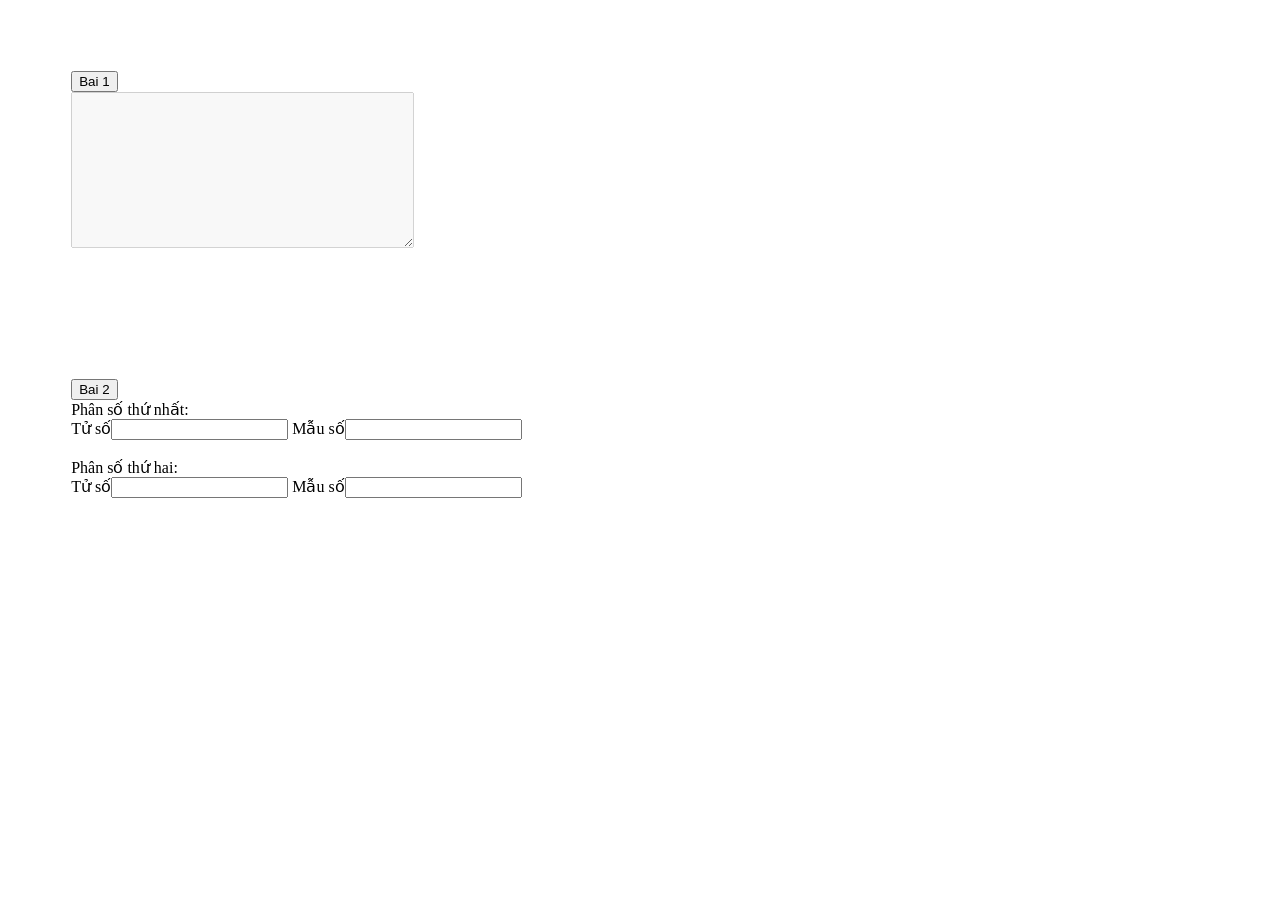
<file: 01_Module1/index.html>
<!DOCTYPE html>
<html lang="en">
<head>
    <meta charset="UTF-8">
    <meta name="viewport" content="width=device-width, initial-scale=1.0">
    <title>Module 1 Exam</title>
</head>
<body>
    <div style="padding: 5%;">
        <button onclick="bai1()">Bai 1</button> <br>
        <textarea name="" id="bai1output" rows="10" cols="40" disabled></textarea>
    </div>

    <div style="padding: 5%;">
        <button onclick="bai2()">Bai 2</button> <br>
        <span>Phân số thứ nhất:</span><br>
        <span>Tử số</span><input type="number" id="tuso1">
        <span>Mẫu số</span><input type="number" id="mauso1">
        <br><br>
        <span>Phân số thứ hai:</span><br>
        <span>Tử số</span><input type="number" id="tuso2">
        <span>Mẫu số</span><input type="number" id="mauso2">
    </div>

    
</body>

<script src="main.js"></script>
</html>
</file>
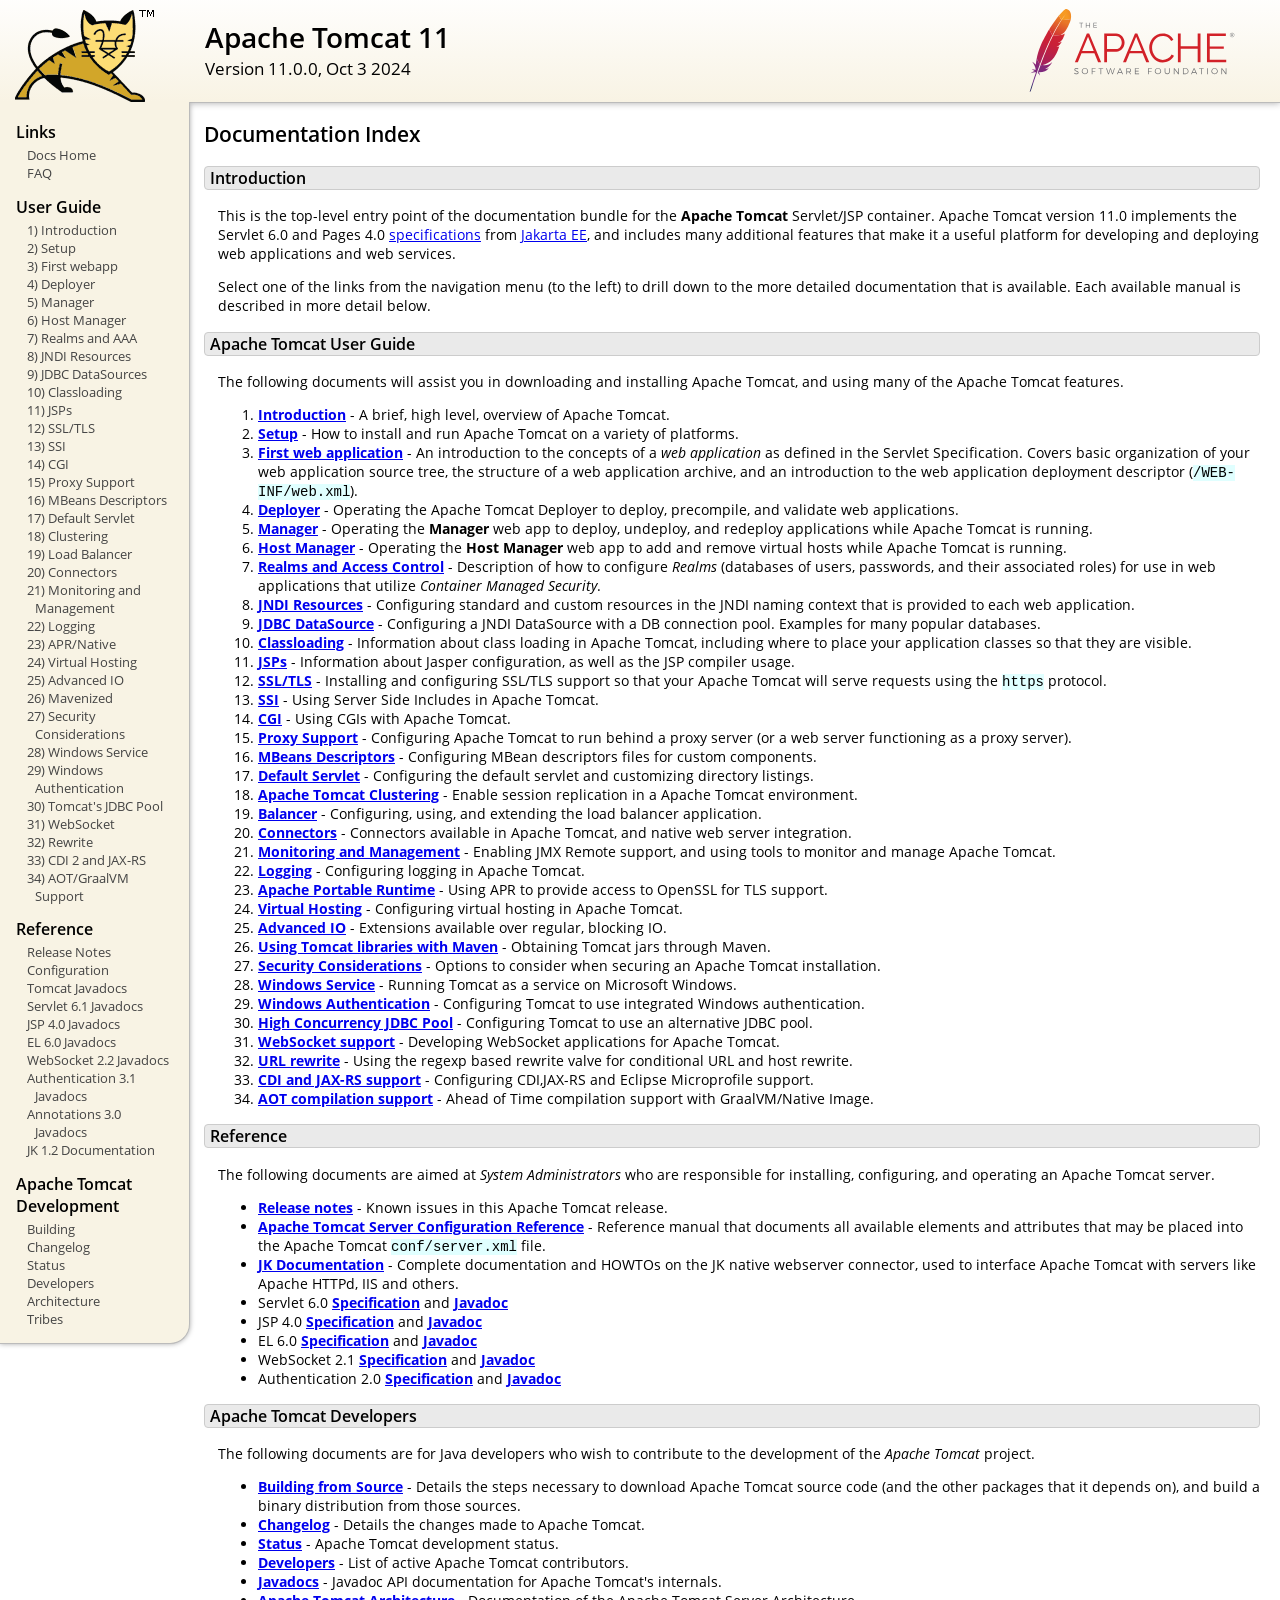
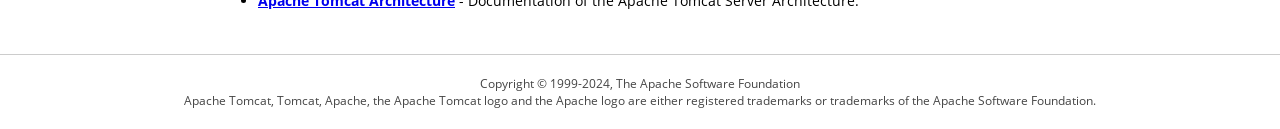
<file: 03_Module3/ApartmentRental/apache-tomcat-11.0.0/webapps/docs/index.html>
<!DOCTYPE html SYSTEM "about:legacy-compat">
<html lang="en"><head><META http-equiv="Content-Type" content="text/html; charset=UTF-8"><link href="./images/docs-stylesheet.css" rel="stylesheet" type="text/css"><title>Apache Tomcat 11 (11.0.0) - Documentation Index</title><meta name="author" content="Craig R. McClanahan"><meta name="author" content="Remy Maucherat"><meta name="author" content="Yoav Shapira"></head><body><div id="wrapper"><header><div id="header"><div><div><div class="logo noPrint"><a href="https://tomcat.apache.org/"><img alt="Tomcat Home" src="./images/tomcat.png"></a></div><div style="height: 1px;"></div><div class="asfLogo noPrint"><a href="https://www.apache.org/" target="_blank"><img src="./images/asf-logo.svg" alt="The Apache Software Foundation" style="width: 266px; height: 83px;"></a></div><h1>Apache Tomcat 11</h1><div class="versionInfo">
            Version 11.0.0,
            <time datetime="2024-10-03">Oct 3 2024</time></div><div style="height: 1px;"></div><div style="clear: left;"></div></div></div></div></header><div id="middle"><div><div id="mainLeft" class="noprint"><div><nav><div><h2>Links</h2><ul><li><a href="index.html">Docs Home</a></li><li><a href="https://cwiki.apache.org/confluence/display/TOMCAT/FAQ">FAQ</a></li></ul></div><div><h2>User Guide</h2><ul><li><a href="introduction.html">1) Introduction</a></li><li><a href="setup.html">2) Setup</a></li><li><a href="appdev/index.html">3) First webapp</a></li><li><a href="deployer-howto.html">4) Deployer</a></li><li><a href="manager-howto.html">5) Manager</a></li><li><a href="host-manager-howto.html">6) Host Manager</a></li><li><a href="realm-howto.html">7) Realms and AAA</a></li><li><a href="jndi-resources-howto.html">8) JNDI Resources</a></li><li><a href="jndi-datasource-examples-howto.html">9) JDBC DataSources</a></li><li><a href="class-loader-howto.html">10) Classloading</a></li><li><a href="jasper-howto.html">11) JSPs</a></li><li><a href="ssl-howto.html">12) SSL/TLS</a></li><li><a href="ssi-howto.html">13) SSI</a></li><li><a href="cgi-howto.html">14) CGI</a></li><li><a href="proxy-howto.html">15) Proxy Support</a></li><li><a href="mbeans-descriptors-howto.html">16) MBeans Descriptors</a></li><li><a href="default-servlet.html">17) Default Servlet</a></li><li><a href="cluster-howto.html">18) Clustering</a></li><li><a href="balancer-howto.html">19) Load Balancer</a></li><li><a href="connectors.html">20) Connectors</a></li><li><a href="monitoring.html">21) Monitoring and Management</a></li><li><a href="logging.html">22) Logging</a></li><li><a href="apr.html">23) APR/Native</a></li><li><a href="virtual-hosting-howto.html">24) Virtual Hosting</a></li><li><a href="aio.html">25) Advanced IO</a></li><li><a href="maven-jars.html">26) Mavenized</a></li><li><a href="security-howto.html">27) Security Considerations</a></li><li><a href="windows-service-howto.html">28) Windows Service</a></li><li><a href="windows-auth-howto.html">29) Windows Authentication</a></li><li><a href="jdbc-pool.html">30) Tomcat's JDBC Pool</a></li><li><a href="web-socket-howto.html">31) WebSocket</a></li><li><a href="rewrite.html">32) Rewrite</a></li><li><a href="cdi.html">33) CDI 2 and JAX-RS</a></li><li><a href="graal.html">34) AOT/GraalVM Support</a></li></ul></div><div><h2>Reference</h2><ul><li><a href="RELEASE-NOTES.txt">Release Notes</a></li><li><a href="config/index.html">Configuration</a></li><li><a href="api/index.html">Tomcat Javadocs</a></li><li><a href="servletapi/index.html">Servlet 6.1 Javadocs</a></li><li><a href="jspapi/index.html">JSP 4.0 Javadocs</a></li><li><a href="elapi/index.html">EL 6.0 Javadocs</a></li><li><a href="websocketapi/index.html">WebSocket 2.2 Javadocs</a></li><li><a href="jaspicapi/index.html">Authentication 3.1 Javadocs</a></li><li><a href="annotationapi/index.html">Annotations 3.0 Javadocs</a></li><li><a href="https://tomcat.apache.org/connectors-doc/">JK 1.2 Documentation</a></li></ul></div><div><h2>Apache Tomcat Development</h2><ul><li><a href="building.html">Building</a></li><li><a href="changelog.html">Changelog</a></li><li><a href="https://cwiki.apache.org/confluence/display/TOMCAT/Tomcat+Versions">Status</a></li><li><a href="developers.html">Developers</a></li><li><a href="architecture/index.html">Architecture</a></li><li><a href="tribes/introduction.html">Tribes</a></li></ul></div></nav></div></div><div id="mainRight"><div id="content"><h2>Documentation Index</h2><h3 id="Introduction">Introduction</h3><div class="text">

<p>This is the top-level entry point of the documentation bundle for the
<strong>Apache Tomcat</strong> Servlet/JSP container.  Apache Tomcat version
11.0 implements the Servlet 6.0 and Pages 4.0
<a href="https://cwiki.apache.org/confluence/display/TOMCAT/Specifications">specifications</a> from
<a href="https://jakarta.ee/">Jakarta EE</a>, and includes many
additional features that make it a useful platform for developing and deploying
web applications and web services.</p>

<p>Select one of the links from the navigation menu (to the left) to drill
down to the more detailed documentation that is available.  Each available
manual is described in more detail below.</p>

</div><h3 id="Apache_Tomcat_User_Guide">Apache Tomcat User Guide</h3><div class="text">

<p>The following documents will assist you in downloading and installing
Apache Tomcat, and using many of the Apache Tomcat features.</p>

<ol>
<li><a href="introduction.html"><strong>Introduction</strong></a> - A
    brief, high level, overview of Apache Tomcat.</li>
<li><a href="setup.html"><strong>Setup</strong></a> - How to install and run
    Apache Tomcat on a variety of platforms.</li>
<li><a href="appdev/index.html"><strong>First web application</strong></a>
    - An introduction to the concepts of a <em>web application</em> as defined
    in the Servlet Specification.  Covers basic organization of your web application
    source tree, the structure of a web application archive, and an
    introduction to the web application deployment descriptor
    (<code>/WEB-INF/web.xml</code>).</li>
<li><a href="deployer-howto.html"><strong>Deployer</strong></a> -
    Operating the Apache Tomcat Deployer to deploy, precompile, and validate web
    applications.</li>
<li><a href="manager-howto.html"><strong>Manager</strong></a> -
    Operating the <strong>Manager</strong> web app to deploy, undeploy, and
    redeploy applications while Apache Tomcat is running.</li>
<li><a href="host-manager-howto.html"><strong>Host Manager</strong></a> -
    Operating the <strong>Host Manager</strong> web app to add and remove
    virtual hosts while Apache Tomcat is running.</li>
<li><a href="realm-howto.html"><strong>Realms and Access Control</strong></a>
    - Description of how to configure <em>Realms</em> (databases of users,
    passwords, and their associated roles) for use in web applications that
    utilize <em>Container Managed Security</em>.</li>
<li><a href="jndi-resources-howto.html"><strong>JNDI Resources</strong></a>
    - Configuring standard and custom resources in the JNDI naming context
    that is provided to each web application.</li>
<li><a href="jndi-datasource-examples-howto.html">
    <strong>JDBC DataSource</strong></a>
    - Configuring a JNDI DataSource with a DB connection pool.
    Examples for many popular databases.</li>
<li><a href="class-loader-howto.html"><strong>Classloading</strong></a>
    - Information about class loading in Apache Tomcat, including where to place
    your application classes so that they are visible.</li>
<li><a href="jasper-howto.html"><strong>JSPs</strong></a>
    - Information about Jasper configuration, as well as the JSP compiler
    usage.</li>
<li><a href="ssl-howto.html"><strong>SSL/TLS</strong></a> -
    Installing and configuring SSL/TLS support so that your Apache Tomcat will
    serve requests using the <code>https</code> protocol.</li>
<li><a href="ssi-howto.html"><strong>SSI</strong></a> -
    Using Server Side Includes in Apache Tomcat.</li>
<li><a href="cgi-howto.html"><strong>CGI</strong></a> -
    Using CGIs with Apache Tomcat.</li>
<li><a href="proxy-howto.html"><strong>Proxy Support</strong></a> -
    Configuring Apache Tomcat to run behind a proxy server (or a web server
    functioning as a proxy server).</li>
<li><a href="mbeans-descriptors-howto.html"><strong>MBeans Descriptors</strong></a> -
    Configuring MBean descriptors files for custom components.</li>
<li><a href="default-servlet.html"><strong>Default Servlet</strong></a> -
    Configuring the default servlet and customizing directory listings.</li>
<li><a href="cluster-howto.html"><strong>Apache Tomcat Clustering</strong></a> -
    Enable session replication in a Apache Tomcat environment.</li>
<li><a href="balancer-howto.html"><strong>Balancer</strong></a> -
    Configuring, using, and extending the load balancer application.</li>
<li><a href="connectors.html"><strong>Connectors</strong></a> -
    Connectors available in Apache Tomcat, and native web server integration.</li>
<li><a href="monitoring.html"><strong>Monitoring and Management</strong></a> -
    Enabling JMX Remote support, and using tools to monitor and manage Apache Tomcat.</li>
<li><a href="logging.html"><strong>Logging</strong></a> -
    Configuring logging in Apache Tomcat.</li>
<li><a href="apr.html"><strong>Apache Portable Runtime</strong></a> -
    Using APR to provide access to OpenSSL for TLS support.</li>
<li><a href="virtual-hosting-howto.html"><strong>Virtual Hosting</strong></a> -
    Configuring virtual hosting in Apache Tomcat.</li>
<li><a href="aio.html"><strong>Advanced IO</strong></a> -
    Extensions available over regular, blocking IO.</li>
<li><a href="maven-jars.html"><strong>Using Tomcat libraries with Maven</strong></a> -
    Obtaining Tomcat jars through Maven.</li>
<li><a href="security-howto.html"><strong>Security Considerations</strong></a> -
    Options to consider when securing an Apache Tomcat installation.</li>
<li><a href="windows-service-howto.html"><strong>Windows Service</strong></a> -
    Running Tomcat as a service on Microsoft Windows.</li>
<li><a href="windows-auth-howto.html"><strong>Windows Authentication</strong></a> -
    Configuring Tomcat to use integrated Windows authentication.</li>
<li><a href="jdbc-pool.html"><strong>High Concurrency JDBC Pool</strong></a> -
    Configuring Tomcat to use an alternative JDBC pool.</li>
<li><a href="web-socket-howto.html"><strong>WebSocket support</strong></a> -
    Developing WebSocket applications for Apache Tomcat.</li>
<li><a href="rewrite.html"><strong>URL rewrite</strong></a> -
    Using the regexp based rewrite valve for conditional URL and host rewrite.</li>
<li><a href="cdi.html"><strong>CDI and JAX-RS support</strong></a> -
    Configuring CDI,JAX-RS and Eclipse Microprofile support.</li>
<li><a href="graal.html"><strong>AOT compilation support</strong></a> -
    Ahead of Time compilation support with GraalVM/Native Image.</li>
</ol>

</div><h3 id="Reference">Reference</h3><div class="text">

<p>The following documents are aimed at <em>System Administrators</em> who
are responsible for installing, configuring, and operating an Apache Tomcat server.
</p>
<ul>
<li><a href="RELEASE-NOTES.txt"><strong>Release notes</strong></a>
    - Known issues in this Apache Tomcat release.
    </li>
<li><a href="config/index.html"><strong>Apache Tomcat Server Configuration Reference</strong></a>
    - Reference manual that documents all available elements and attributes
      that may be placed into the Apache Tomcat <code>conf/server.xml</code> file.
    </li>
<li><a href="https://tomcat.apache.org/connectors-doc/index.html"><strong>JK Documentation</strong></a>
    - Complete documentation and HOWTOs on the JK native webserver connector,
      used to interface Apache Tomcat with servers like Apache HTTPd, IIS
      and others.</li>
<li>Servlet 6.0
    <a href="https://jakarta.ee/specifications/servlet/6.0/">
    <strong>Specification</strong></a> and
    <a href="https://jakarta.ee/specifications/servlet/6.0/apidocs">
    <strong>Javadoc</strong></a>
    </li>
<li>JSP 4.0
    <a href="https://jakarta.ee/specifications/pages/4.0/">
    <strong>Specification</strong></a> and
    <a href="https://jakarta.ee/specifications/pages/4.0/apidocs">
    <strong>Javadoc</strong></a>
    </li>
<li>EL 6.0
    <a href="https://jakarta.ee/specifications/expression-language/6.0/">
    <strong>Specification</strong></a> and
    <a href="https://jakarta.ee/specifications/expression-language/6.0/apidocs">
    <strong>Javadoc</strong></a>
    </li>
<li>WebSocket 2.1
    <a href="https://jakarta.ee/specifications/websocket/2.1/">
    <strong>Specification</strong></a> and
    <a href="https://jakarta.ee/specifications/websocket/2.1/apidocs">
    <strong>Javadoc</strong></a>
    </li>
<li>Authentication 2.0
    <a href="https://jakarta.ee/specifications/authentication/2.0/">
    <strong>Specification</strong></a> and
    <a href="https://jakarta.ee/specifications/authentication/2.0/apidocs">
    <strong>Javadoc</strong></a>
    </li>
</ul>

</div><h3 id="Apache_Tomcat_Developers">Apache Tomcat Developers</h3><div class="text">

<p>The following documents are for Java developers who wish to contribute to
the development of the <em>Apache Tomcat</em> project.</p>
<ul>
<li><a href="building.html"><strong>Building from Source</strong></a> -
    Details the steps necessary to download Apache Tomcat source code (and the
    other packages that it depends on), and build a binary distribution from
    those sources.
    </li>
<li><a href="changelog.html"><strong>Changelog</strong></a> - Details the
    changes made to Apache Tomcat.
    </li>
<li><a href="https://cwiki.apache.org/confluence/display/TOMCAT/Tomcat+Versions"><strong>Status</strong></a> -
    Apache Tomcat development status.
    </li>
<li><a href="developers.html"><strong>Developers</strong></a> - List of active
    Apache Tomcat contributors.
    </li>
<li><a href="api/index.html"><strong>Javadocs</strong></a>
    - Javadoc API documentation for Apache Tomcat's internals.</li>
<li><a href="architecture/index.html"><strong>Apache Tomcat Architecture</strong></a>
    - Documentation of the Apache Tomcat Server Architecture.</li>
</ul>

</div></div></div></div></div><footer><div id="footer">
    Copyright &copy; 1999-2024, The Apache Software Foundation
    <br>
    Apache Tomcat, Tomcat, Apache, the Apache Tomcat logo and the Apache logo
    are either registered trademarks or trademarks of the Apache Software
    Foundation.
    </div></footer></div></body></html>
</file>
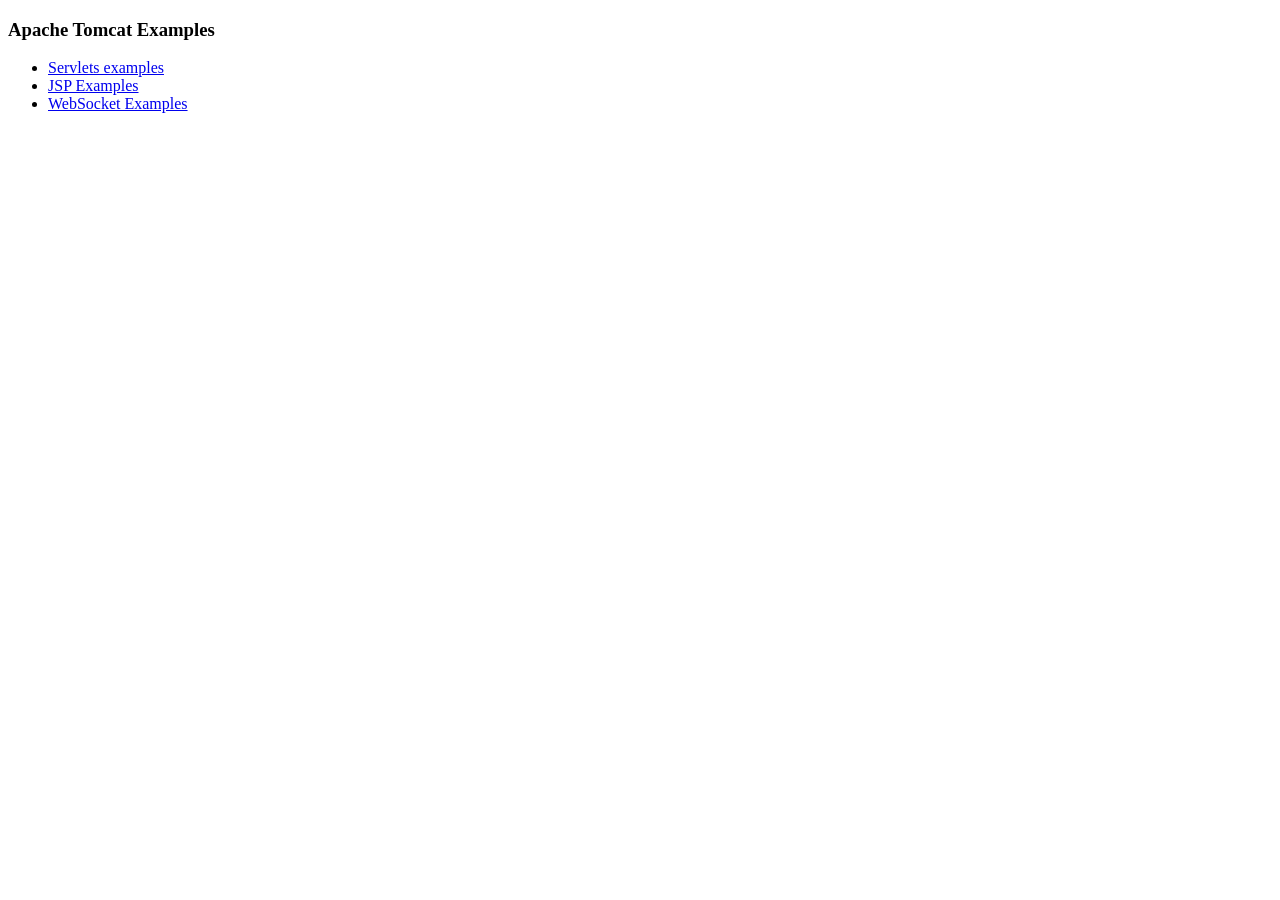
<file: 03_Module3/ApartmentRental/apache-tomcat-11.0.0/webapps/examples/index.html>
<!--
  Licensed to the Apache Software Foundation (ASF) under one or more
  contributor license agreements.  See the NOTICE file distributed with
  this work for additional information regarding copyright ownership.
  The ASF licenses this file to You under the Apache License, Version 2.0
  (the "License"); you may not use this file except in compliance with
  the License.  You may obtain a copy of the License at

      http://www.apache.org/licenses/LICENSE-2.0

  Unless required by applicable law or agreed to in writing, software
  distributed under the License is distributed on an "AS IS" BASIS,
  WITHOUT WARRANTIES OR CONDITIONS OF ANY KIND, either express or implied.
  See the License for the specific language governing permissions and
  limitations under the License.
-->
<!DOCTYPE HTML><html lang="en"><head>
<meta charset="UTF-8">
<title>Apache Tomcat Examples</title>
</head>
<body>
<p>
<h3>Apache Tomcat Examples</H3>
<p></p>
<ul>
<li><a href="servlets">Servlets examples</a></li>
<li><a href="jsp">JSP Examples</a></li>
<li><a href="websocket/index.xhtml">WebSocket Examples</a></li>
</ul>
</body></html>
</file>
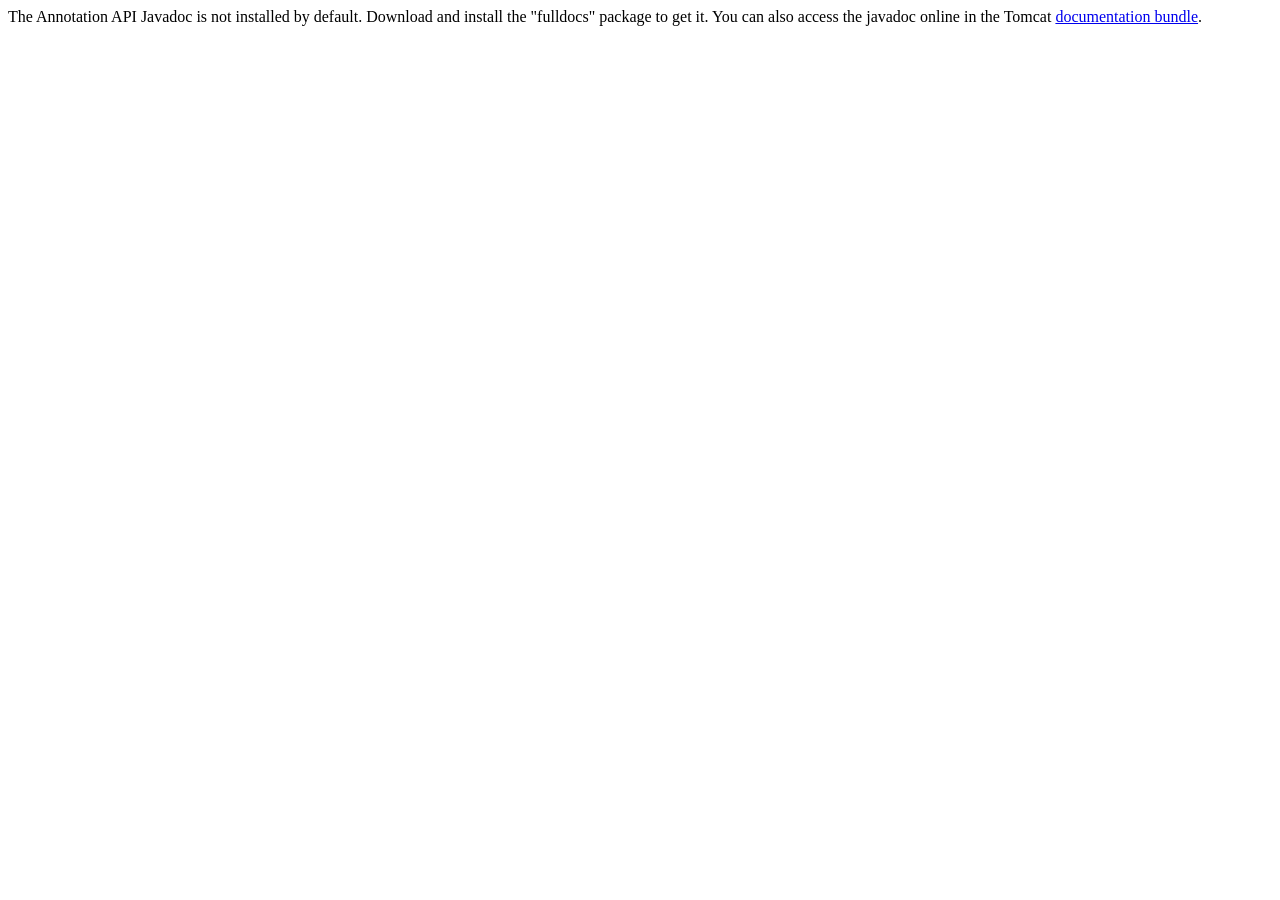
<file: 03_Module3/ApartmentRental/apache-tomcat-11.0.0/webapps/docs/annotationapi/index.html>
<!--
  Licensed to the Apache Software Foundation (ASF) under one or more
  contributor license agreements.  See the NOTICE file distributed with
  this work for additional information regarding copyright ownership.
  The ASF licenses this file to You under the Apache License, Version 2.0
  (the "License"); you may not use this file except in compliance with
  the License.  You may obtain a copy of the License at

      http://www.apache.org/licenses/LICENSE-2.0

  Unless required by applicable law or agreed to in writing, software
  distributed under the License is distributed on an "AS IS" BASIS,
  WITHOUT WARRANTIES OR CONDITIONS OF ANY KIND, either express or implied.
  See the License for the specific language governing permissions and
  limitations under the License.
-->
<!DOCTYPE html>
<html>
<head>
    <meta charset="UTF-8" />
    <title>API docs</title>
</head>

<body>

The Annotation API Javadoc is not installed by default. Download and install
the "fulldocs" package to get it.

You can also access the javadoc online in the Tomcat
<a href="https://tomcat.apache.org/tomcat-11.0-doc/">
    documentation bundle</a>.

</body>
</html>
</file>
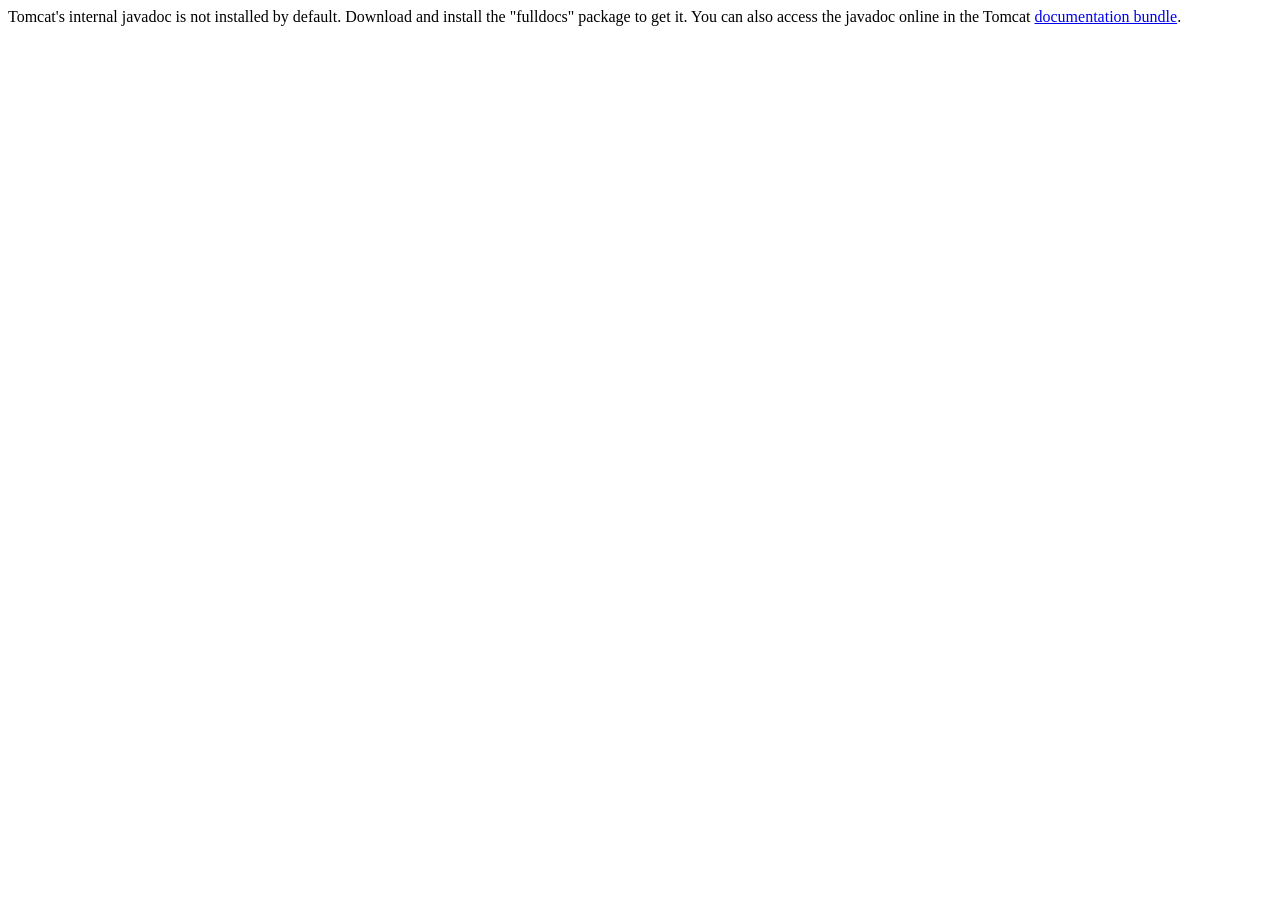
<file: 03_Module3/ApartmentRental/apache-tomcat-11.0.0/webapps/docs/api/index.html>
<!--
  Licensed to the Apache Software Foundation (ASF) under one or more
  contributor license agreements.  See the NOTICE file distributed with
  this work for additional information regarding copyright ownership.
  The ASF licenses this file to You under the Apache License, Version 2.0
  (the "License"); you may not use this file except in compliance with
  the License.  You may obtain a copy of the License at

      http://www.apache.org/licenses/LICENSE-2.0

  Unless required by applicable law or agreed to in writing, software
  distributed under the License is distributed on an "AS IS" BASIS,
  WITHOUT WARRANTIES OR CONDITIONS OF ANY KIND, either express or implied.
  See the License for the specific language governing permissions and
  limitations under the License.
-->
<!DOCTYPE html>
<html>
    <head>
    <meta charset="UTF-8" />
    <title>API docs</title>
</head>

<body>

Tomcat's internal javadoc is not installed by default. Download and install
the "fulldocs" package to get it.

You can also access the javadoc online in the Tomcat
<a href="https://tomcat.apache.org/tomcat-11.0-doc/">
documentation bundle</a>.

</body>
</html>
</file>
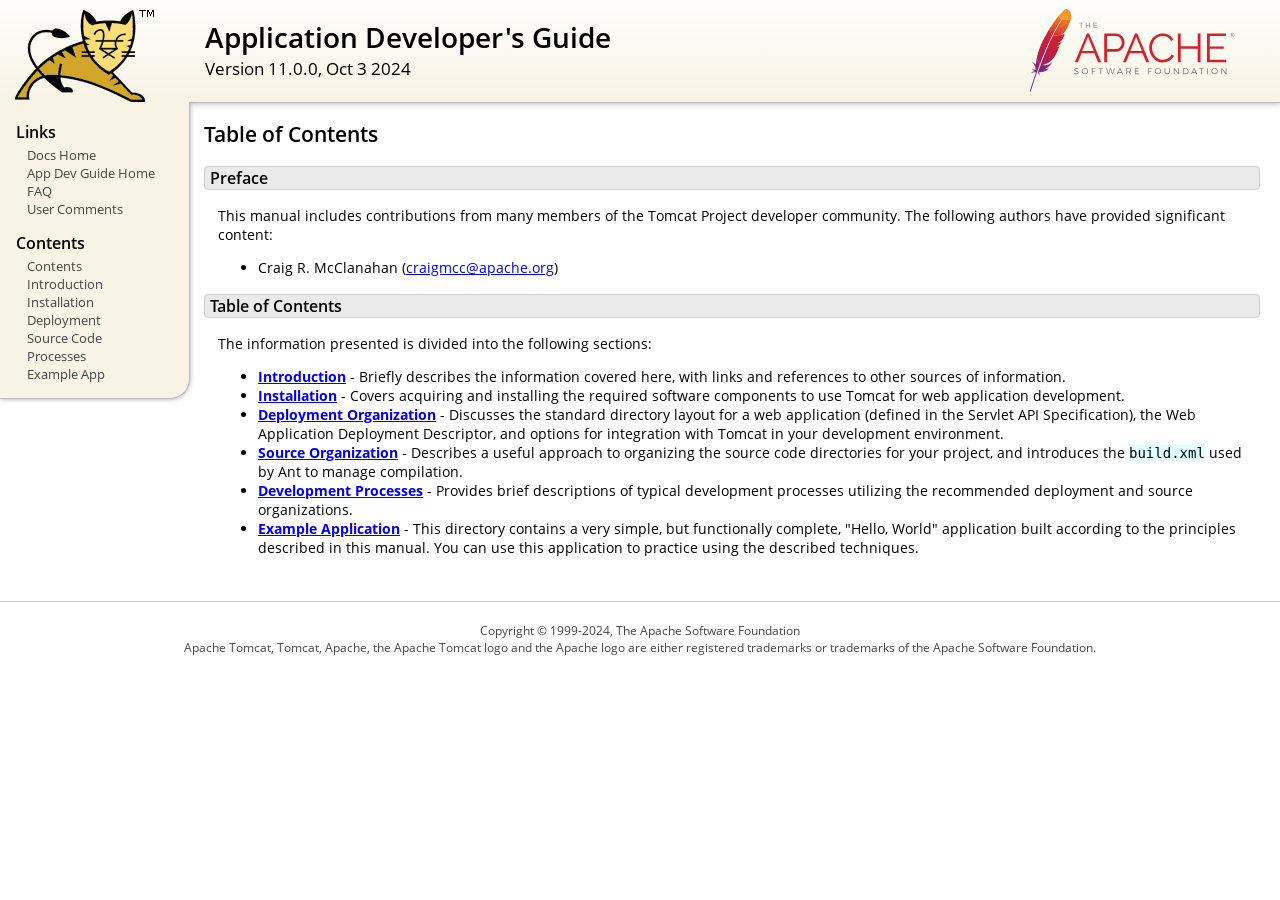
<file: 03_Module3/ApartmentRental/apache-tomcat-11.0.0/webapps/docs/appdev/index.html>
<!DOCTYPE html SYSTEM "about:legacy-compat">
<html lang="en"><head><META http-equiv="Content-Type" content="text/html; charset=UTF-8"><link href="../images/docs-stylesheet.css" rel="stylesheet" type="text/css"><title>Application Developer's Guide (11.0.0) - Table of Contents</title><meta name="author" content="Craig R. McClanahan"></head><body><div id="wrapper"><header><div id="header"><div><div><div class="logo noPrint"><a href="https://tomcat.apache.org/"><img alt="Tomcat Home" src="../images/tomcat.png"></a></div><div style="height: 1px;"></div><div class="asfLogo noPrint"><a href="https://www.apache.org/" target="_blank"><img src="../images/asf-logo.svg" alt="The Apache Software Foundation" style="width: 266px; height: 83px;"></a></div><h1>Application Developer's Guide</h1><div class="versionInfo">
            Version 11.0.0,
            <time datetime="2024-10-03">Oct 3 2024</time></div><div style="height: 1px;"></div><div style="clear: left;"></div></div></div></div></header><div id="middle"><div><div id="mainLeft" class="noprint"><div><nav><div><h2>Links</h2><ul><li><a href="../index.html">Docs Home</a></li><li><a href="index.html">App Dev Guide Home</a></li><li><a href="https://cwiki.apache.org/confluence/display/TOMCAT/FAQ">FAQ</a></li><li><a href="#comments_section">User Comments</a></li></ul></div><div><h2>Contents</h2><ul><li><a href="index.html">Contents</a></li><li><a href="introduction.html">Introduction</a></li><li><a href="installation.html">Installation</a></li><li><a href="deployment.html">Deployment</a></li><li><a href="source.html">Source Code</a></li><li><a href="processes.html">Processes</a></li><li><a href="sample/">Example App</a></li></ul></div></nav></div></div><div id="mainRight"><div id="content"><h2>Table of Contents</h2><h3 id="Preface">Preface</h3><div class="text">

<p>This manual includes contributions from many members of the Tomcat Project
developer community.  The following authors have provided significant content:
</p>
<ul>
<li>Craig R. McClanahan
    (<a href="mailto:craigmcc@apache.org">craigmcc@apache.org</a>)</li>
</ul>

</div><h3 id="Table_of_Contents">Table of Contents</h3><div class="text">

<p>The information presented is divided into the following sections:</p>
<ul>
<li><a href="introduction.html"><strong>Introduction</strong></a> -
    Briefly describes the information covered here, with
    links and references to other sources of information.</li>
<li><a href="installation.html"><strong>Installation</strong></a> -
    Covers acquiring and installing the required software
    components to use Tomcat for web application development.</li>
<li><a href="deployment.html"><strong>Deployment Organization</strong></a> -
    Discusses the standard directory layout for a web application
    (defined in the Servlet API Specification), the Web Application
    Deployment Descriptor, and options for integration with Tomcat
    in your development environment.</li>
<li><a href="source.html"><strong>Source Organization</strong></a> -
    Describes a useful approach to organizing the source code
    directories for your project, and introduces the
    <code>build.xml</code> used by Ant to manage compilation.</li>
<li><a href="processes.html"><strong>Development Processes</strong></a> -
    Provides brief descriptions of typical development processes
    utilizing the recommended deployment and source organizations.</li>
<li><a href="sample/" target="_blank"><strong>Example Application</strong></a> -
    This directory contains a very simple, but functionally complete,
    "Hello, World" application built according to the principles
    described in this manual.  You can use this application to
    practice using the described techniques.</li>
</ul>

</div></div></div></div></div><footer><div id="footer">
    Copyright &copy; 1999-2024, The Apache Software Foundation
    <br>
    Apache Tomcat, Tomcat, Apache, the Apache Tomcat logo and the Apache logo
    are either registered trademarks or trademarks of the Apache Software
    Foundation.
    </div></footer></div></body></html>
</file>
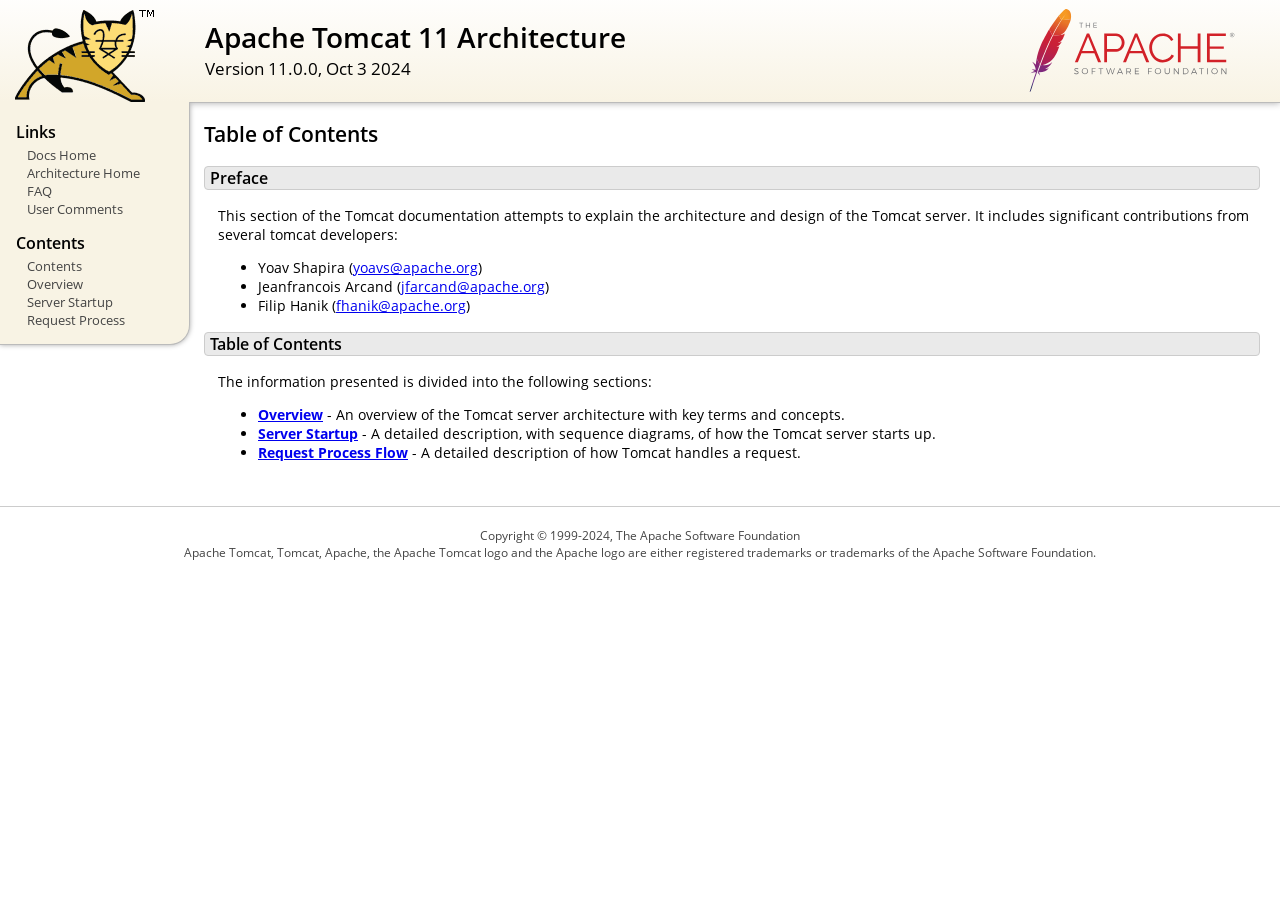
<file: 03_Module3/ApartmentRental/apache-tomcat-11.0.0/webapps/docs/architecture/index.html>
<!DOCTYPE html SYSTEM "about:legacy-compat">
<html lang="en"><head><META http-equiv="Content-Type" content="text/html; charset=UTF-8"><link href="../images/docs-stylesheet.css" rel="stylesheet" type="text/css"><title>Apache Tomcat 11 Architecture (11.0.0) - Table of Contents</title><meta name="author" content="Yoav Shapira"></head><body><div id="wrapper"><header><div id="header"><div><div><div class="logo noPrint"><a href="https://tomcat.apache.org/"><img alt="Tomcat Home" src="../images/tomcat.png"></a></div><div style="height: 1px;"></div><div class="asfLogo noPrint"><a href="https://www.apache.org/" target="_blank"><img src="../images/asf-logo.svg" alt="The Apache Software Foundation" style="width: 266px; height: 83px;"></a></div><h1>Apache Tomcat 11 Architecture</h1><div class="versionInfo">
            Version 11.0.0,
            <time datetime="2024-10-03">Oct 3 2024</time></div><div style="height: 1px;"></div><div style="clear: left;"></div></div></div></div></header><div id="middle"><div><div id="mainLeft" class="noprint"><div><nav><div><h2>Links</h2><ul><li><a href="../index.html">Docs Home</a></li><li><a href="index.html">Architecture Home</a></li><li><a href="https://cwiki.apache.org/confluence/display/TOMCAT/FAQ">FAQ</a></li><li><a href="#comments_section">User Comments</a></li></ul></div><div><h2>Contents</h2><ul><li><a href="index.html">Contents</a></li><li><a href="overview.html">Overview</a></li><li><a href="startup.html">Server Startup</a></li><li><a href="requestProcess.html">Request Process</a></li></ul></div></nav></div></div><div id="mainRight"><div id="content"><h2>Table of Contents</h2><h3 id="Preface">Preface</h3><div class="text">

<p>This section of the Tomcat documentation attempts to explain
the architecture and design of the Tomcat server.  It includes significant
contributions from several tomcat developers:
</p>
<ul>
<li>Yoav Shapira
    (<a href="mailto:yoavs@apache.org">yoavs@apache.org</a>)</li>
<li>Jeanfrancois Arcand
    (<a href="mailto:jfarcand@apache.org">jfarcand@apache.org</a>)</li>
<li>Filip Hanik
    (<a href="mailto:fhanik@apache.org">fhanik@apache.org</a>)</li>
</ul>

</div><h3 id="Table_of_Contents">Table of Contents</h3><div class="text">

<p>The information presented is divided into the following sections:</p>
<ul>
<li><a href="overview.html"><strong>Overview</strong></a> -
    An overview of the Tomcat server architecture with key terms
    and concepts.</li>
<li><a href="startup.html"><strong>Server Startup</strong></a> -
    A detailed description, with sequence diagrams, of how the Tomcat
    server starts up.</li>
<li><a href="requestProcess.html"><strong>Request Process Flow</strong></a> -
    A detailed description of how Tomcat handles a request.</li>
</ul>

</div></div></div></div></div><footer><div id="footer">
    Copyright &copy; 1999-2024, The Apache Software Foundation
    <br>
    Apache Tomcat, Tomcat, Apache, the Apache Tomcat logo and the Apache logo
    are either registered trademarks or trademarks of the Apache Software
    Foundation.
    </div></footer></div></body></html>
</file>
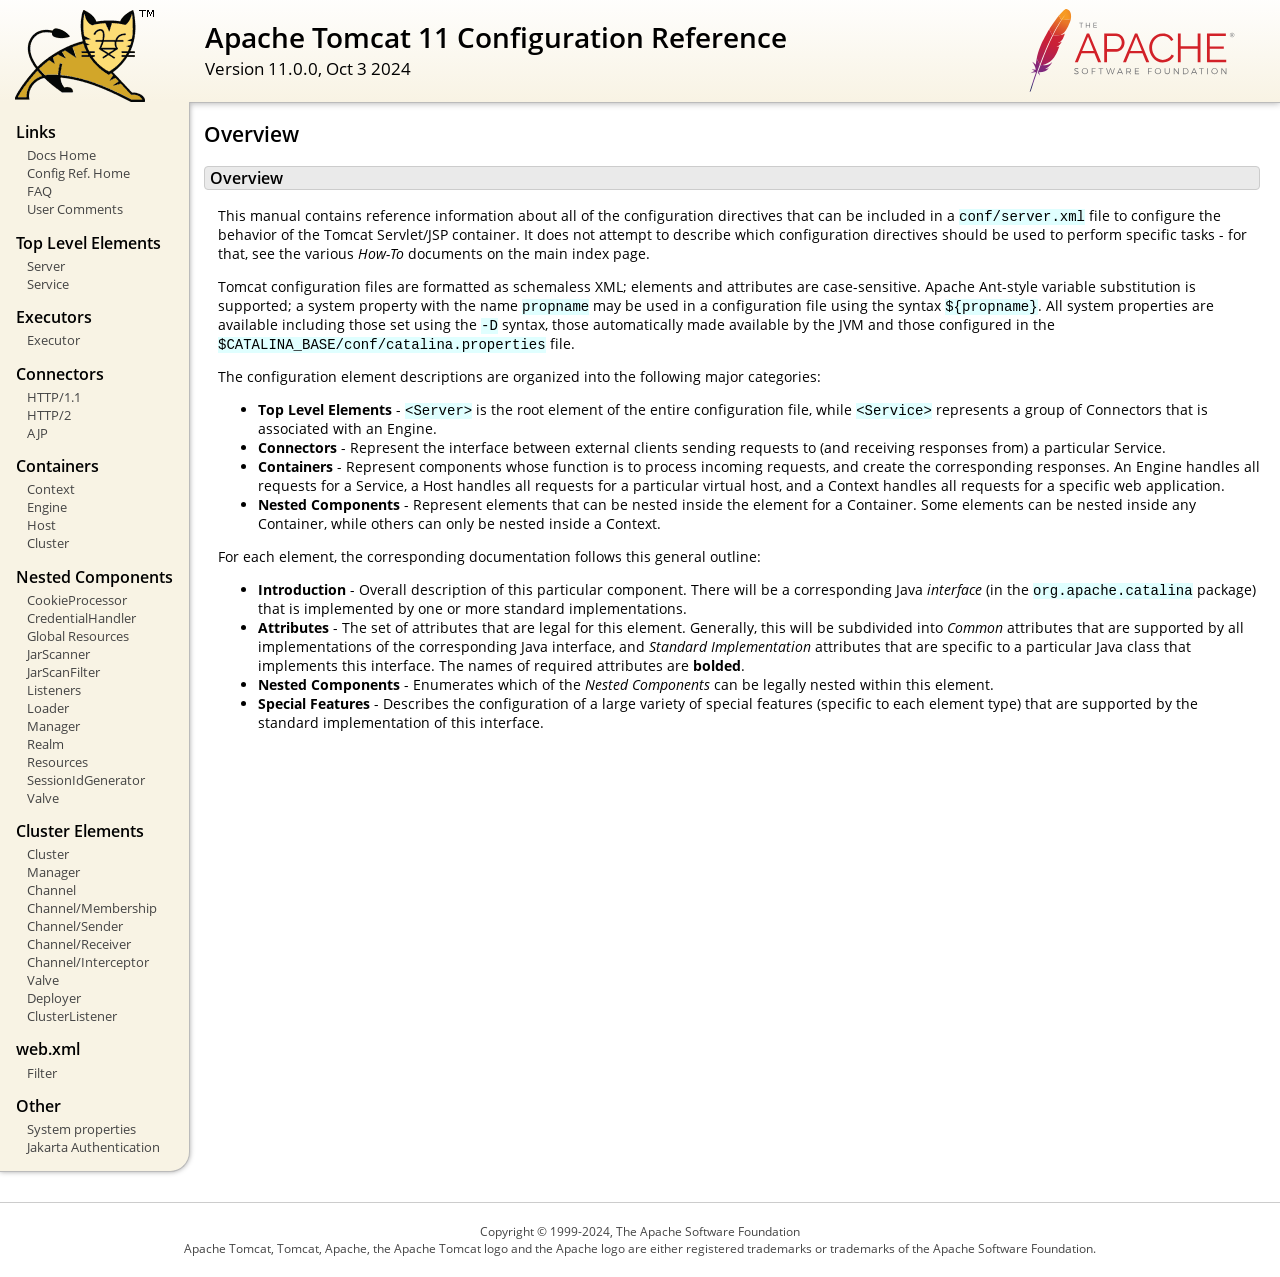
<file: 03_Module3/ApartmentRental/apache-tomcat-11.0.0/webapps/docs/config/index.html>
<!DOCTYPE html SYSTEM "about:legacy-compat">
<html lang="en"><head><META http-equiv="Content-Type" content="text/html; charset=UTF-8"><link href="../images/docs-stylesheet.css" rel="stylesheet" type="text/css"><title>Apache Tomcat 11 Configuration Reference (11.0.0) - Overview</title><meta name="author" content="Craig R. McClanahan"></head><body><div id="wrapper"><header><div id="header"><div><div><div class="logo noPrint"><a href="https://tomcat.apache.org/"><img alt="Tomcat Home" src="../images/tomcat.png"></a></div><div style="height: 1px;"></div><div class="asfLogo noPrint"><a href="https://www.apache.org/" target="_blank"><img src="../images/asf-logo.svg" alt="The Apache Software Foundation" style="width: 266px; height: 83px;"></a></div><h1>Apache Tomcat 11 Configuration Reference</h1><div class="versionInfo">
            Version 11.0.0,
            <time datetime="2024-10-03">Oct 3 2024</time></div><div style="height: 1px;"></div><div style="clear: left;"></div></div></div></div></header><div id="middle"><div><div id="mainLeft" class="noprint"><div><nav><div><h2>Links</h2><ul><li><a href="../index.html">Docs Home</a></li><li><a href="index.html">Config Ref. Home</a></li><li><a href="https://cwiki.apache.org/confluence/display/TOMCAT/FAQ">FAQ</a></li><li><a href="#comments_section">User Comments</a></li></ul></div><div><h2>Top Level Elements</h2><ul><li><a href="server.html">Server</a></li><li><a href="service.html">Service</a></li></ul></div><div><h2>Executors</h2><ul><li><a href="executor.html">Executor</a></li></ul></div><div><h2>Connectors</h2><ul><li><a href="http.html">HTTP/1.1</a></li><li><a href="http2.html">HTTP/2</a></li><li><a href="ajp.html">AJP</a></li></ul></div><div><h2>Containers</h2><ul><li><a href="context.html">Context</a></li><li><a href="engine.html">Engine</a></li><li><a href="host.html">Host</a></li><li><a href="cluster.html">Cluster</a></li></ul></div><div><h2>Nested Components</h2><ul><li><a href="cookie-processor.html">CookieProcessor</a></li><li><a href="credentialhandler.html">CredentialHandler</a></li><li><a href="globalresources.html">Global Resources</a></li><li><a href="jar-scanner.html">JarScanner</a></li><li><a href="jar-scan-filter.html">JarScanFilter</a></li><li><a href="listeners.html">Listeners</a></li><li><a href="loader.html">Loader</a></li><li><a href="manager.html">Manager</a></li><li><a href="realm.html">Realm</a></li><li><a href="resources.html">Resources</a></li><li><a href="sessionidgenerator.html">SessionIdGenerator</a></li><li><a href="valve.html">Valve</a></li></ul></div><div><h2>Cluster Elements</h2><ul><li><a href="cluster.html">Cluster</a></li><li><a href="cluster-manager.html">Manager</a></li><li><a href="cluster-channel.html">Channel</a></li><li><a href="cluster-membership.html">Channel/Membership</a></li><li><a href="cluster-sender.html">Channel/Sender</a></li><li><a href="cluster-receiver.html">Channel/Receiver</a></li><li><a href="cluster-interceptor.html">Channel/Interceptor</a></li><li><a href="cluster-valve.html">Valve</a></li><li><a href="cluster-deployer.html">Deployer</a></li><li><a href="cluster-listener.html">ClusterListener</a></li></ul></div><div><h2>web.xml</h2><ul><li><a href="filter.html">Filter</a></li></ul></div><div><h2>Other</h2><ul><li><a href="systemprops.html">System properties</a></li><li><a href="jaspic.html">Jakarta Authentication</a></li></ul></div></nav></div></div><div id="mainRight"><div id="content"><h2>Overview</h2><h3 id="Overview">Overview</h3><div class="text">

<p>This manual contains reference information about all of the configuration
directives that can be included in a <code>conf/server.xml</code> file to
configure the behavior of the Tomcat Servlet/JSP container.  It does not
attempt to describe which configuration directives should be used to perform
specific tasks - for that, see the various <em>How-To</em> documents on the
main index page.</p>

<p>Tomcat configuration files are formatted as schemaless XML; elements and
attributes are case-sensitive. Apache Ant-style variable substitution
is supported; a system property with the name <code>propname</code> may be
used in a configuration file using the syntax <code>${propname}</code>. All
system properties are available including those set using the <code>-D</code>
syntax, those automatically made available by the JVM and those configured in
the <code>$CATALINA_BASE/conf/catalina.properties</code> file.
</p>

<p>The configuration element descriptions are organized into the following
major categories:</p>
<ul>
<li><strong>Top Level Elements</strong> - <code>&lt;Server&gt;</code> is the
    root element of the entire configuration file, while
    <code>&lt;Service&gt;</code> represents a group of Connectors that is
    associated with an Engine.</li>
<li><strong>Connectors</strong> - Represent the interface between external
    clients sending requests to (and receiving responses from) a particular
    Service.</li>
<li><strong>Containers</strong> - Represent components whose function is to
    process incoming requests, and create the corresponding responses.
    An Engine handles all requests for a Service, a Host handles all requests
    for a particular virtual host, and a Context handles all requests for a
    specific web application.</li>
<li><strong>Nested Components</strong> - Represent elements that can be
    nested inside the element for a Container.  Some elements can be nested
    inside any Container, while others can only be nested inside a
    Context.</li>
</ul>

<p>For each element, the corresponding documentation follows this general
outline:</p>
<ul>
<li><strong>Introduction</strong> - Overall description of this particular
    component.  There will be a corresponding Java <em>interface</em> (in
    the <code>org.apache.catalina</code> package) that is implemented by one
    or more standard implementations.</li>
<li><strong>Attributes</strong> - The set of attributes that are legal for
    this element.  Generally, this will be subdivided into <em>Common</em>
    attributes that are supported by all implementations of the corresponding
    Java interface, and <em>Standard Implementation</em> attributes that are
    specific to a particular Java class that implements this interface.
    The names of required attributes are <strong>bolded</strong>.</li>
<li><strong>Nested Components</strong> - Enumerates which of the <em>Nested
    Components</em> can be legally nested within this element.</li>
<li><strong>Special Features</strong> - Describes the configuration of a large
    variety of special features (specific to each element type) that are
    supported by the standard implementation of this interface.</li>
</ul>

</div></div></div></div></div><footer><div id="footer">
    Copyright &copy; 1999-2024, The Apache Software Foundation
    <br>
    Apache Tomcat, Tomcat, Apache, the Apache Tomcat logo and the Apache logo
    are either registered trademarks or trademarks of the Apache Software
    Foundation.
    </div></footer></div></body></html>
</file>
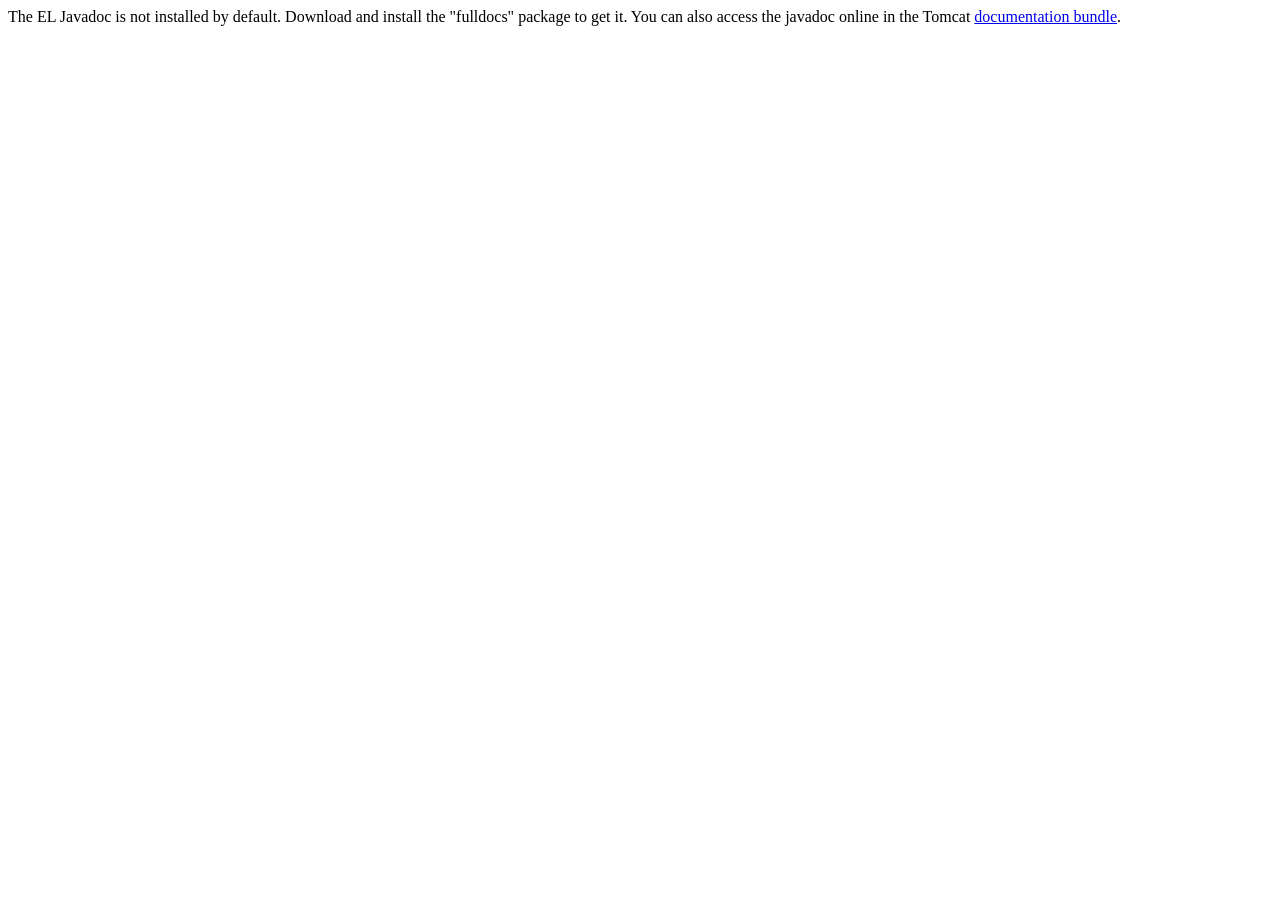
<file: 03_Module3/ApartmentRental/apache-tomcat-11.0.0/webapps/docs/elapi/index.html>
<!--
  Licensed to the Apache Software Foundation (ASF) under one or more
  contributor license agreements.  See the NOTICE file distributed with
  this work for additional information regarding copyright ownership.
  The ASF licenses this file to You under the Apache License, Version 2.0
  (the "License"); you may not use this file except in compliance with
  the License.  You may obtain a copy of the License at

      http://www.apache.org/licenses/LICENSE-2.0

  Unless required by applicable law or agreed to in writing, software
  distributed under the License is distributed on an "AS IS" BASIS,
  WITHOUT WARRANTIES OR CONDITIONS OF ANY KIND, either express or implied.
  See the License for the specific language governing permissions and
  limitations under the License.
-->
<!DOCTYPE html>
<html>
    <head>
    <meta charset="UTF-8" />
    <title>API docs</title>
</head>

<body>

The EL Javadoc is not installed by default. Download and install
the "fulldocs" package to get it.

You can also access the javadoc online in the Tomcat
<a href="https://tomcat.apache.org/tomcat-11.0-doc/">
documentation bundle</a>.

</body>
</html>
</file>
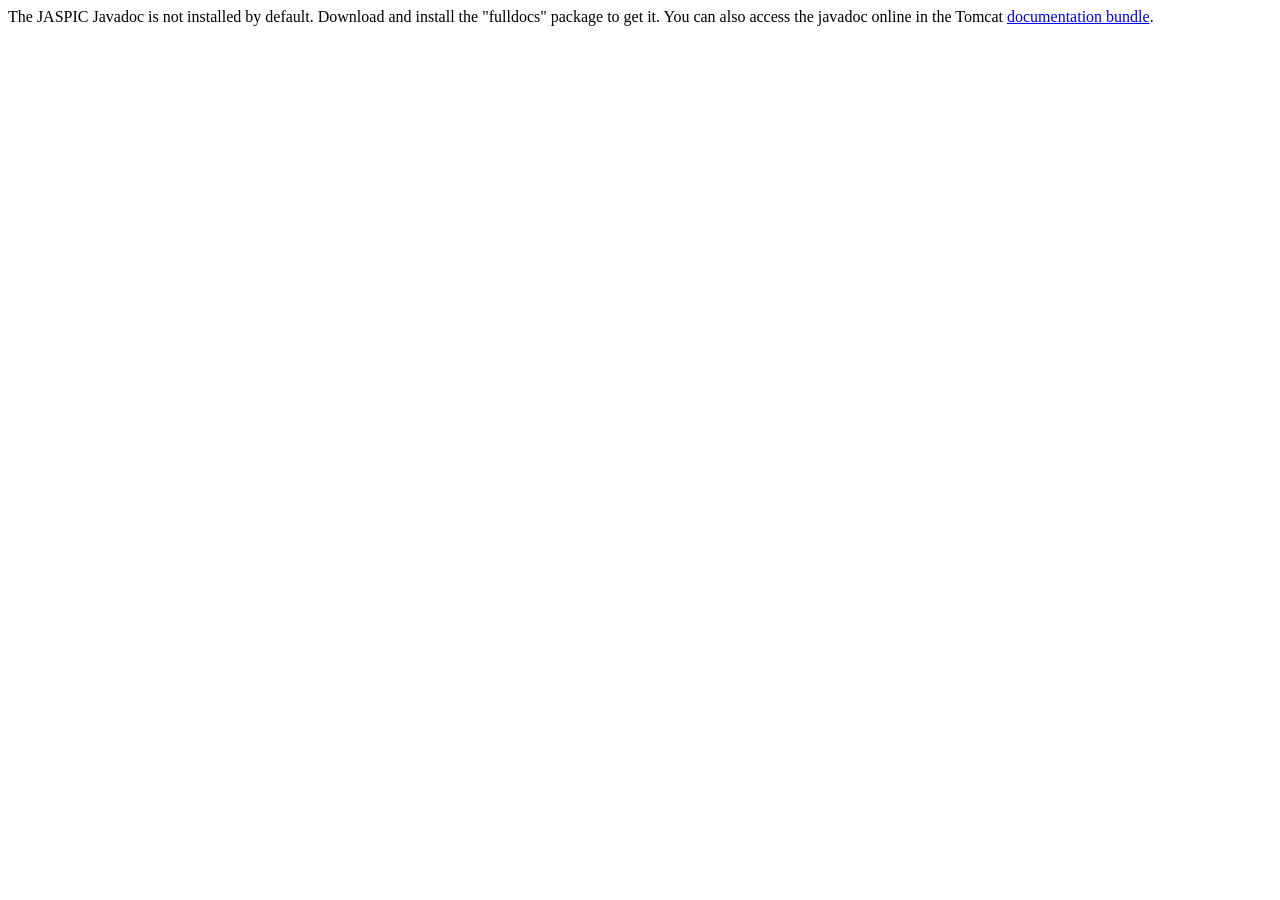
<file: 03_Module3/ApartmentRental/apache-tomcat-11.0.0/webapps/docs/jaspicapi/index.html>
<!--
  Licensed to the Apache Software Foundation (ASF) under one or more
  contributor license agreements.  See the NOTICE file distributed with
  this work for additional information regarding copyright ownership.
  The ASF licenses this file to You under the Apache License, Version 2.0
  (the "License"); you may not use this file except in compliance with
  the License.  You may obtain a copy of the License at

      http://www.apache.org/licenses/LICENSE-2.0

  Unless required by applicable law or agreed to in writing, software
  distributed under the License is distributed on an "AS IS" BASIS,
  WITHOUT WARRANTIES OR CONDITIONS OF ANY KIND, either express or implied.
  See the License for the specific language governing permissions and
  limitations under the License.
-->
<!DOCTYPE html>
<html>
<head>
    <meta charset="UTF-8" />
    <title>API docs</title>
</head>

<body>

The JASPIC Javadoc is not installed by default. Download and install
the "fulldocs" package to get it.

You can also access the javadoc online in the Tomcat
<a href="https://tomcat.apache.org/tomcat-11.0-doc/">
    documentation bundle</a>.

</body>
</html>
</file>
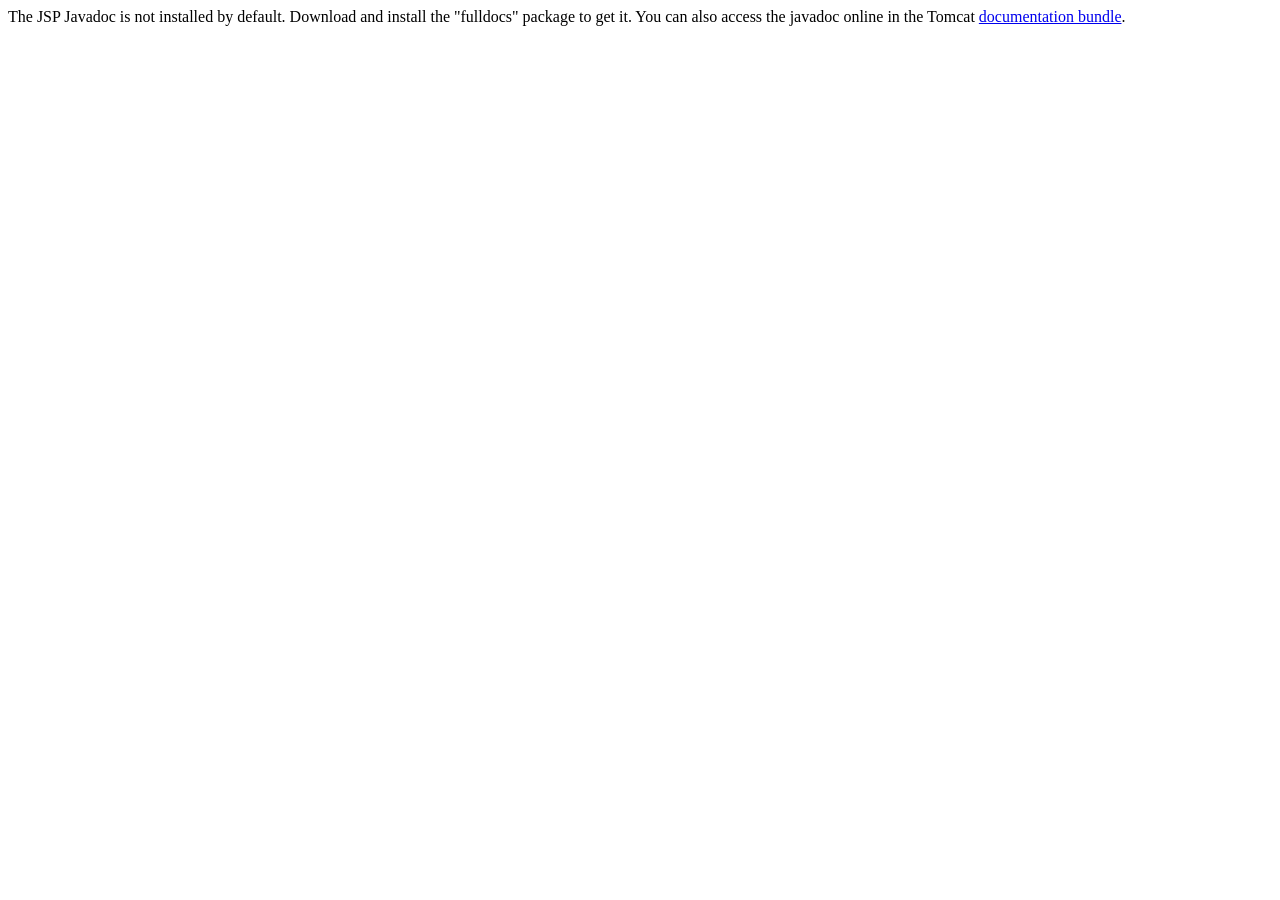
<file: 03_Module3/ApartmentRental/apache-tomcat-11.0.0/webapps/docs/jspapi/index.html>
<!--
  Licensed to the Apache Software Foundation (ASF) under one or more
  contributor license agreements.  See the NOTICE file distributed with
  this work for additional information regarding copyright ownership.
  The ASF licenses this file to You under the Apache License, Version 2.0
  (the "License"); you may not use this file except in compliance with
  the License.  You may obtain a copy of the License at

      http://www.apache.org/licenses/LICENSE-2.0

  Unless required by applicable law or agreed to in writing, software
  distributed under the License is distributed on an "AS IS" BASIS,
  WITHOUT WARRANTIES OR CONDITIONS OF ANY KIND, either express or implied.
  See the License for the specific language governing permissions and
  limitations under the License.
-->
<!DOCTYPE html>
<html>
    <head>
    <meta charset="UTF-8" />
    <title>API docs</title>
</head>

<body>

The JSP Javadoc is not installed by default. Download and install
the "fulldocs" package to get it.

You can also access the javadoc online in the Tomcat
<a href="https://tomcat.apache.org/tomcat-11.0-doc/">
documentation bundle</a>.

</body>
</html>
</file>
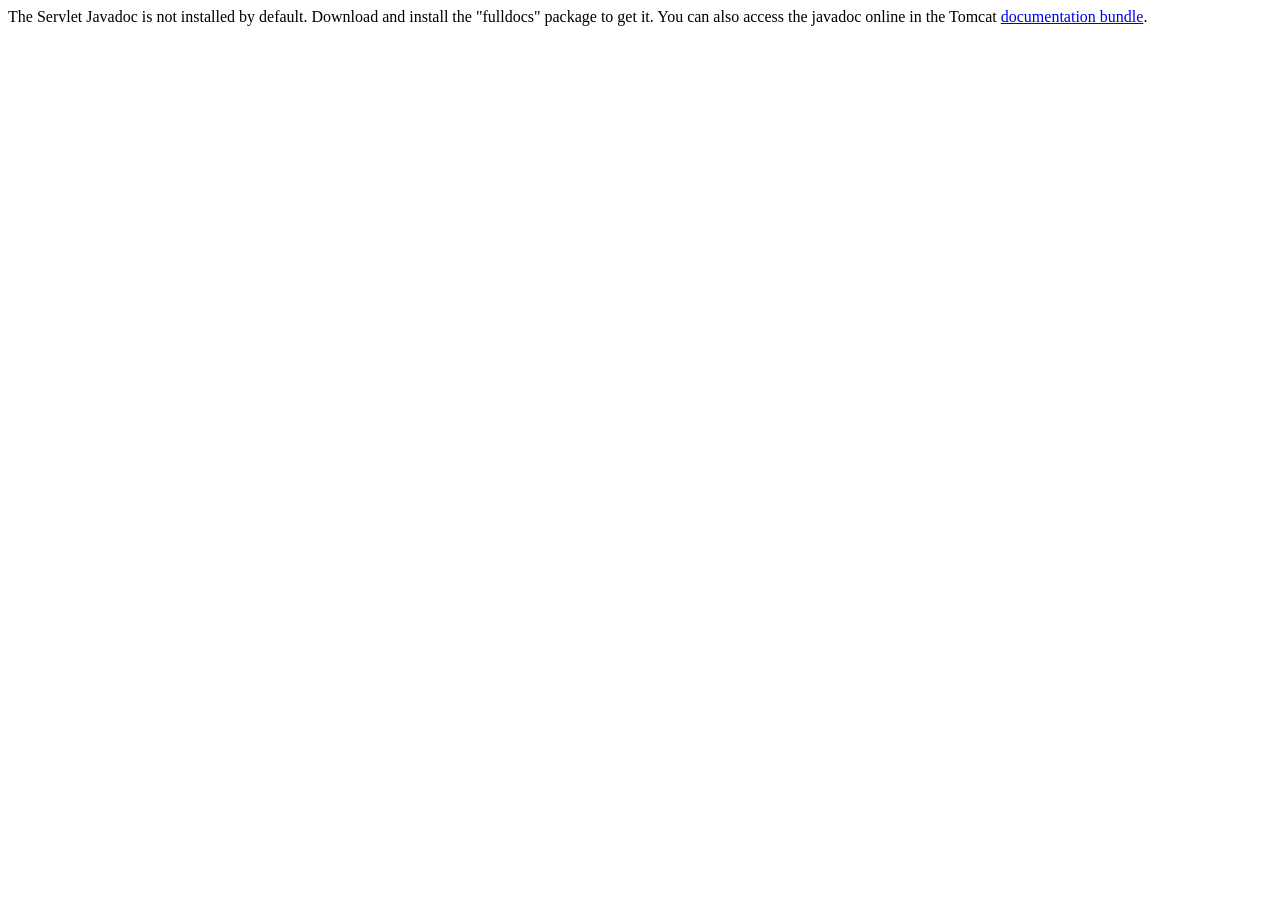
<file: 03_Module3/ApartmentRental/apache-tomcat-11.0.0/webapps/docs/servletapi/index.html>
<!--
  Licensed to the Apache Software Foundation (ASF) under one or more
  contributor license agreements.  See the NOTICE file distributed with
  this work for additional information regarding copyright ownership.
  The ASF licenses this file to You under the Apache License, Version 2.0
  (the "License"); you may not use this file except in compliance with
  the License.  You may obtain a copy of the License at

      http://www.apache.org/licenses/LICENSE-2.0

  Unless required by applicable law or agreed to in writing, software
  distributed under the License is distributed on an "AS IS" BASIS,
  WITHOUT WARRANTIES OR CONDITIONS OF ANY KIND, either express or implied.
  See the License for the specific language governing permissions and
  limitations under the License.
-->
<!DOCTYPE html>
<html>
    <head>
    <meta charset="UTF-8" />
    <title>API docs</title>
</head>

<body>

The Servlet Javadoc is not installed by default. Download and install
the "fulldocs" package to get it.

You can also access the javadoc online in the Tomcat
<a href="https://tomcat.apache.org/tomcat-11.0-doc/">
documentation bundle</a>.

</body>
</html>
</file>
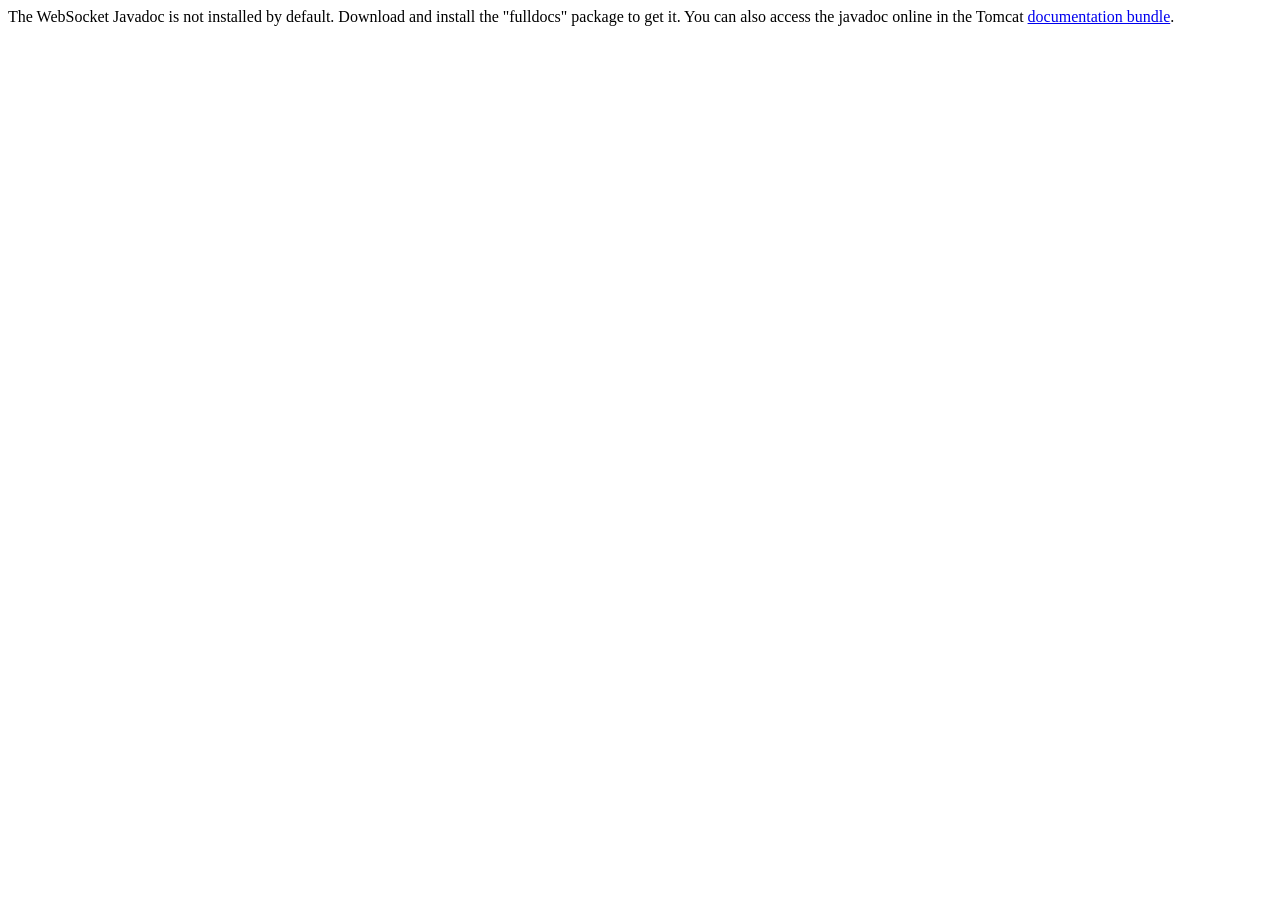
<file: 03_Module3/ApartmentRental/apache-tomcat-11.0.0/webapps/docs/websocketapi/index.html>
<!--
  Licensed to the Apache Software Foundation (ASF) under one or more
  contributor license agreements.  See the NOTICE file distributed with
  this work for additional information regarding copyright ownership.
  The ASF licenses this file to You under the Apache License, Version 2.0
  (the "License"); you may not use this file except in compliance with
  the License.  You may obtain a copy of the License at

      http://www.apache.org/licenses/LICENSE-2.0

  Unless required by applicable law or agreed to in writing, software
  distributed under the License is distributed on an "AS IS" BASIS,
  WITHOUT WARRANTIES OR CONDITIONS OF ANY KIND, either express or implied.
  See the License for the specific language governing permissions and
  limitations under the License.
-->
<!DOCTYPE html>
<html>
    <head>
    <meta charset="UTF-8" />
    <title>API docs</title>
</head>

<body>

The WebSocket Javadoc is not installed by default. Download and install
the "fulldocs" package to get it.

You can also access the javadoc online in the Tomcat
<a href="https://tomcat.apache.org/tomcat-11.0-doc/">
documentation bundle</a>.

</body>
</html>
</file>
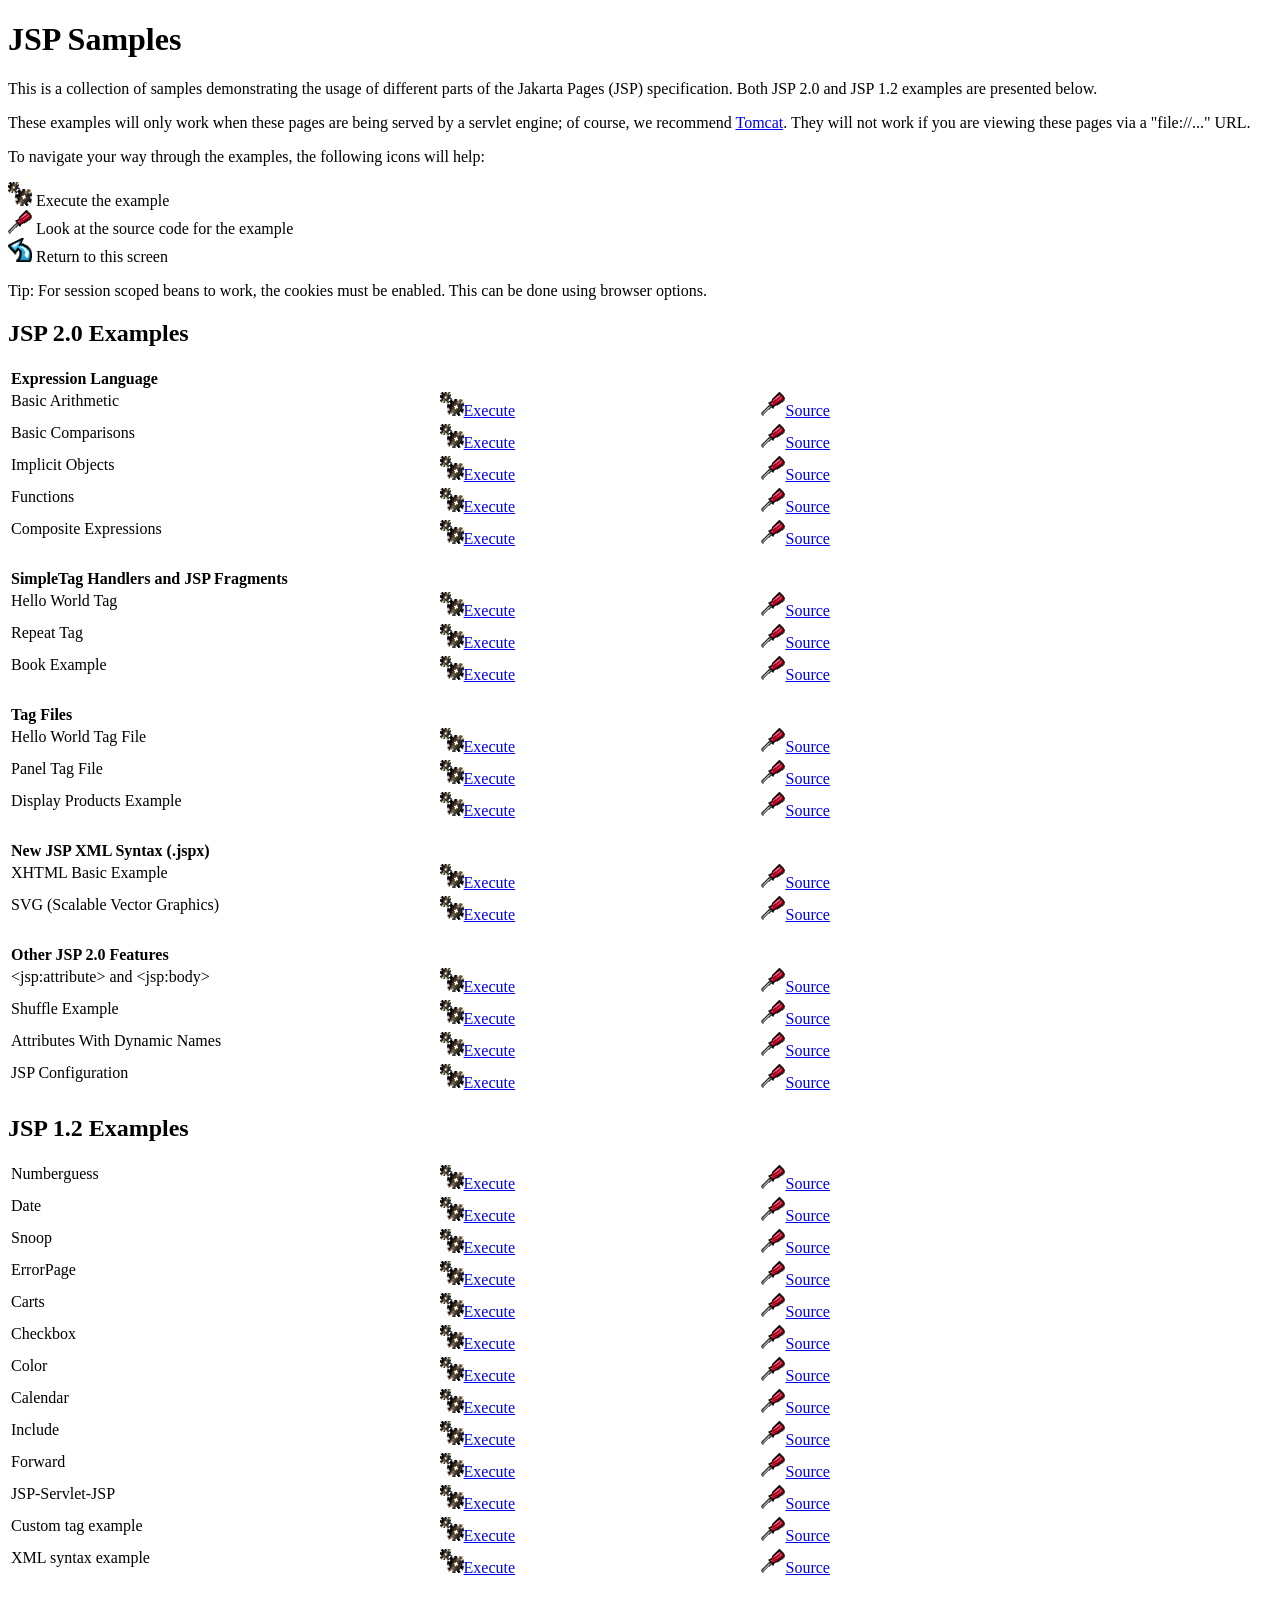
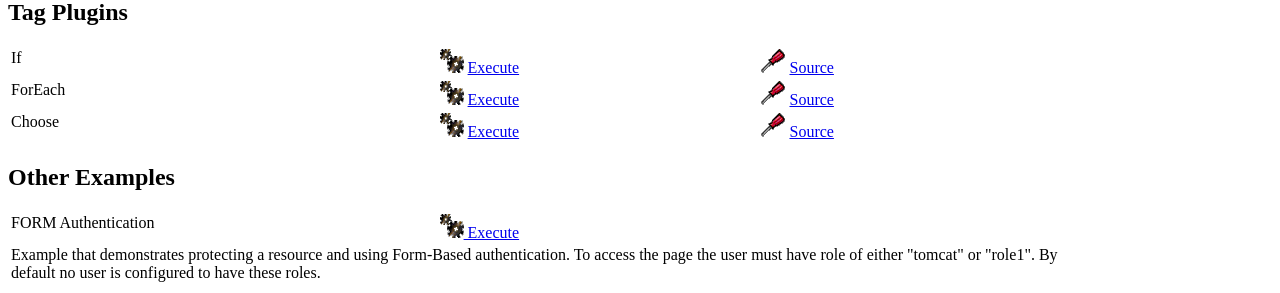
<file: 03_Module3/ApartmentRental/apache-tomcat-11.0.0/webapps/examples/jsp/index.html>
<!--
 Licensed to the Apache Software Foundation (ASF) under one or more
  contributor license agreements.  See the NOTICE file distributed with
  this work for additional information regarding copyright ownership.
  The ASF licenses this file to You under the Apache License, Version 2.0
  (the "License"); you may not use this file except in compliance with
  the License.  You may obtain a copy of the License at

      http://www.apache.org/licenses/LICENSE-2.0

  Unless required by applicable law or agreed to in writing, software
  distributed under the License is distributed on an "AS IS" BASIS,
  WITHOUT WARRANTIES OR CONDITIONS OF ANY KIND, either express or implied.
  See the License for the specific language governing permissions and
  limitations under the License.
-->
<!DOCTYPE html><html lang="en">
<head>
   <meta charset="UTF-8"/>
   <meta name="Author" content="Anil K. Vijendran" />
   <title>JSP Examples</title>
   <style type="text/css">
   img { border: 0; }
   th { text-align: left; }
   tr { vertical-align: top; }
   </style>
</head>
<body>
<h1>JSP
Samples</h1>
<p>This is a collection of samples demonstrating the usage of different
parts of the Jakarta Pages (JSP) specification.  Both JSP 2.0 and
JSP 1.2 examples are presented below.
<p>These examples will only work when these pages are being served by a
servlet engine; of course, we recommend
<a href="https://tomcat.apache.org/">Tomcat</a>.
They will not work if you are viewing these pages via a
"file://..." URL.
<p>To navigate your way through the examples, the following icons will
help:</p>
<ul style="list-style-type: none; padding-left: 0;">
<li><img src="images/execute.gif" alt=""> Execute the example</li>
<li><img src="images/code.gif" alt=""> Look at the source code for the example</li>
<li><img src="images/return.gif" alt=""> Return to this screen</li>
</ul>

<p>Tip: For session scoped beans to work, the cookies must be enabled.
This can be done using browser options.</p>
<h2>JSP 2.0 Examples</h2>

<table style="width: 85%;">
<tr>
<th colspan="3">Expression Language</th>
</tr>

<tr>
<td>Basic Arithmetic</td>
<td style="width: 30%;"><a href="jsp2/el/basic-arithmetic.jsp"><img src="images/execute.gif" alt=""></a><a href="jsp2/el/basic-arithmetic.jsp">Execute</a></td>

<td style="width: 30%;"><a href="jsp2/el/basic-arithmetic.html"><img src="images/code.gif" alt=""></a><a href="jsp2/el/basic-arithmetic.html">Source</a></td>
</tr>

<tr>
<td>Basic Comparisons</td>
<td style="width: 30%;"><a href="jsp2/el/basic-comparisons.jsp"><img src="images/execute.gif" alt=""></a><a href="jsp2/el/basic-comparisons.jsp">Execute</a></td>

<td style="width: 30%;"><a href="jsp2/el/basic-comparisons.html"><img src="images/code.gif" alt=""></a><a href="jsp2/el/basic-comparisons.html">Source</a></td>
</tr>

<tr>
<td>Implicit Objects</td>
<td style="width: 30%;"><a href="jsp2/el/implicit-objects.jsp?foo=bar"><img src="images/execute.gif" alt=""></a><a href="jsp2/el/implicit-objects.jsp?foo=bar">Execute</a></td>

<td style="width: 30%;"><a href="jsp2/el/implicit-objects.html"><img src="images/code.gif" alt=""></a><a href="jsp2/el/implicit-objects.html">Source</a></td>
</tr>
<tr>

<td>Functions</td>
<td style="width: 30%;"><a href="jsp2/el/functions.jsp?foo=JSP+2.0"><img src="images/execute.gif" alt=""></a><a href="jsp2/el/functions.jsp?foo=JSP+2.0">Execute</a></td>

<td style="width: 30%;"><a href="jsp2/el/functions.html"><img src="images/code.gif" alt=""></a><a href="jsp2/el/functions.html">Source</a></td>
</tr>

<tr>
<td>Composite Expressions</td>
<td style="width: 30%;"><a href="jsp2/el/composite.jsp"><img src="images/execute.gif" alt=""></a><a href="jsp2/el/composite.jsp">Execute</a></td>

<td style="width: 30%;"><a href="jsp2/el/composite.html"><img src="images/code.gif" alt=""></a><a href="jsp2/el/composite.html">Source</a></td>
</tr>


<tr>
<th colspan="3"><br />SimpleTag Handlers and JSP Fragments</th>
</tr>

<tr>
<td>Hello World Tag</td>
<td style="width: 30%;"><a href="jsp2/simpletag/hello.jsp"><img src="images/execute.gif" alt=""></a><a href="jsp2/simpletag/hello.jsp">Execute</a></td>

<td style="width: 30%;"><a href="jsp2/simpletag/hello.html"><img src="images/code.gif" alt=""></a><a href="jsp2/simpletag/hello.html">Source</a></td>
</tr>

<tr>
<td>Repeat Tag</td>
<td style="width: 30%;"><a href="jsp2/simpletag/repeat.jsp"><img src="images/execute.gif" alt=""></a><a href="jsp2/simpletag/repeat.jsp">Execute</a></td>

<td style="width: 30%;"><a href="jsp2/simpletag/repeat.html"><img src="images/code.gif" alt=""></a><a href="jsp2/simpletag/repeat.html">Source</a></td>
</tr>

<tr>
<td>Book Example</td>
<td style="width: 30%;"><a href="jsp2/simpletag/book.jsp"><img src="images/execute.gif" alt=""></a><a href="jsp2/simpletag/book.jsp">Execute</a></td>

<td style="width: 30%;"><a href="jsp2/simpletag/book.html"><img src="images/code.gif" alt=""></a><a href="jsp2/simpletag/book.html">Source</a></td>
</tr>

<tr>
<th colspan="3"><br />Tag Files</th>
</tr>

<tr>
<td>Hello World Tag File</td>
<td style="width: 30%;"><a href="jsp2/tagfiles/hello.jsp"><img src="images/execute.gif" alt=""></a><a href="jsp2/tagfiles/hello.jsp">Execute</a></td>

<td style="width: 30%;"><a href="jsp2/tagfiles/hello.html"><img src="images/code.gif" alt=""></a><a href="jsp2/tagfiles/hello.html">Source</a></td>
</tr>

<tr>
<td>Panel Tag File</td>
<td style="width: 30%;"><a href="jsp2/tagfiles/panel.jsp"><img src="images/execute.gif" alt=""></a><a href="jsp2/tagfiles/panel.jsp">Execute</a></td>

<td style="width: 30%;"><a href="jsp2/tagfiles/panel.html"><img src="images/code.gif" alt=""></a><a href="jsp2/tagfiles/panel.html">Source</a></td>
</tr>

<tr>
<td>Display Products Example</td>
<td style="width: 30%;"><a href="jsp2/tagfiles/products.jsp"><img src="images/execute.gif" alt=""></a><a href="jsp2/tagfiles/products.jsp">Execute</a></td>

<td style="width: 30%;"><a href="jsp2/tagfiles/products.html"><img src="images/code.gif" alt=""></a><a href="jsp2/tagfiles/products.html">Source</a></td>
</tr>

<tr>
<th colspan="3"><br />New JSP XML Syntax (.jspx)</th>
</tr>

<tr>
<td>XHTML Basic Example</td>
<td style="width: 30%;"><a href="jsp2/jspx/basic.jspx"><img src="images/execute.gif" alt=""></a><a href="jsp2/jspx/basic.jspx">Execute</a></td>

<td style="width: 30%;"><a href="jsp2/jspx/basic.html"><img src="images/code.gif" alt=""></a><a href="jsp2/jspx/basic.html">Source</a></td>
</tr>

<tr>
<td>SVG (Scalable Vector Graphics)</td>
<td style="width: 30%;"><a href="jsp2/jspx/svgexample.html"><img src="images/execute.gif" alt=""></a><a href="jsp2/jspx/svgexample.html">Execute</a></td>

<td style="width: 30%;"><a href="jsp2/jspx/textRotate.html"><img src="images/code.gif" alt=""></a><a href="jsp2/jspx/textRotate.html">Source</a></td>
</tr>

<tr>
<th colspan="3"><br />Other JSP 2.0 Features</th>
</tr>

<tr>
<td>&lt;jsp:attribute&gt; and &lt;jsp:body&gt;</td>
<td style="width: 30%;"><a href="jsp2/jspattribute/jspattribute.jsp"><img src="images/execute.gif" alt=""></a><a href="jsp2/jspattribute/jspattribute.jsp">Execute</a></td>

<td style="width: 30%;"><a href="jsp2/jspattribute/jspattribute.html"><img src="images/code.gif" alt=""></a><a href="jsp2/jspattribute/jspattribute.html">Source</a></td>
</tr>

<tr>
<td>Shuffle Example</td>
<td style="width: 30%;"><a href="jsp2/jspattribute/shuffle.jsp"><img src="images/execute.gif" alt=""></a><a href="jsp2/jspattribute/shuffle.jsp">Execute</a></td>

<td style="width: 30%;"><a href="jsp2/jspattribute/shuffle.html"><img src="images/code.gif" alt=""></a><a href="jsp2/jspattribute/shuffle.html">Source</a></td>
</tr>

<tr>
<td>Attributes With Dynamic Names</td>
<td style="width: 30%;"><a href="jsp2/misc/dynamicattrs.jsp"><img src="images/execute.gif" alt=""></a><a href="jsp2/misc/dynamicattrs.jsp">Execute</a></td>

<td style="width: 30%;"><a href="jsp2/misc/dynamicattrs.html"><img src="images/code.gif" alt=""></a><a href="jsp2/misc/dynamicattrs.html">Source</a></td>
</tr>

<tr>
<td>JSP Configuration</td>
<td style="width: 30%;"><a href="jsp2/misc/config.jsp"><img src="images/execute.gif" alt=""></a><a href="jsp2/misc/config.jsp">Execute</a></td>

<td style="width: 30%;"><a href="jsp2/misc/config.html"><img src="images/code.gif" alt=""></a><a href="jsp2/misc/config.html">Source</a></td>
</tr>

</table>

<h2>JSP 1.2 Examples</h2>
<table style="width: 85%;">
<tr>
<td>Numberguess</td>

<td style="width: 30%;"><a href="num/numguess.jsp"><img src="images/execute.gif" alt=""></a><a href="num/numguess.jsp">Execute</a></td>

<td style="width: 30%;"><a href="num/numguess.html"><img src="images/code.gif" alt=""></a><a href="num/numguess.html">Source</a></td>
</tr>

<tr>
<td>Date</td>

<td style="width: 30%;"><a href="dates/date.jsp"><img src="images/execute.gif" alt=""></a><a href="dates/date.jsp">Execute</a></td>

<td style="width: 30%;"><a href="dates/date.html"><img src="images/code.gif" alt=""></a><a href="dates/date.html">Source</a></td>
</tr>

<tr>
<td>Snoop</td>

<td style="width: 30%;"><a href="snp/snoop.jsp"><img src="images/execute.gif" alt=""></a><a href="snp/snoop.jsp">Execute</a></td>

<td style="width: 30%;"><a href="snp/snoop.html"><img src="images/code.gif" alt=""></a><a href="snp/snoop.html">Source</a></td>
</tr>

<tr>
<td>ErrorPage</td>

<td style="width: 30%;"><a href="error/error.html"><img src="images/execute.gif" alt=""></a><a href="error/error.html">Execute</a></td>

<td style="width: 30%;"><a href="error/er.html"><img src="images/code.gif" alt=""></a><a href="error/er.html">Source</a></td>
</tr>

<tr>
<td>Carts</td>

<td style="width: 30%;"><a href="sessions/carts.html"><img src="images/execute.gif" alt=""></a><a href="sessions/carts.html">Execute</a></td>

<td style="width: 30%;"><a href="sessions/crt.html"><img src="images/code.gif" alt=""></a><a href="sessions/crt.html">Source</a></td>
</tr>

<tr>
<td>Checkbox</td>

<td style="width: 30%;"><a href="checkbox/check.html"><img src="images/execute.gif" alt=""></a><a href="checkbox/check.html">Execute</a></td>

<td style="width: 30%;"><a href="checkbox/cresult.html"><img src="images/code.gif" alt=""></a><a href="checkbox/cresult.html">Source</a></td>
</tr>

<tr>
<td>Color</td>

<td style="width: 30%;"><a href="colors/colors.html"><img src="images/execute.gif" alt=""></a><a href="colors/colors.html">Execute</a></td>

<td style="width: 30%;"><a href="colors/clr.html"><img src="images/code.gif" alt=""></a><a href="colors/clr.html">Source</a></td>
</tr>

<tr>
<td>Calendar</td>

<td style="width: 30%;"><a href="cal/login.html"><img src="images/execute.gif" alt=""></a><a href="cal/login.html">Execute</a></td>

<td style="width: 30%;"><a href="cal/calendar.html"><img src="images/code.gif" alt=""></a><a href="cal/calendar.html">Source</a></td>
</tr>

<tr>
<td>Include</td>

<td style="width: 30%;"><a href="include/include.jsp"><img src="images/execute.gif" alt=""></a><a href="include/include.jsp">Execute</a></td>

<td style="width: 30%;"><a href="include/inc.html"><img src="images/code.gif" alt=""></a><a href="include/inc.html">Source</a></td>
</tr>

<tr>
<td>Forward</td>

<td style="width: 30%;"><a href="forward/forward.jsp"><img src="images/execute.gif" alt=""></a><a href="forward/forward.jsp">Execute</a></td>

<td style="width: 30%;"><a href="forward/fwd.html"><img src="images/code.gif" alt=""></a><a href="forward/fwd.html">Source</a></td>
</tr>

<tr>
<td>JSP-Servlet-JSP</td>

<td style="width: 30%;"><a href="jsptoserv/jsptoservlet.jsp"><img src="images/execute.gif" alt=""></a><a href="jsptoserv/jsptoservlet.jsp">Execute</a></td>

<td style="width: 30%;"><a href="jsptoserv/jts.html"><img src="images/code.gif" alt=""></a><a href="jsptoserv/jts.html">Source</a></td>
</tr>

<tr>
<td>Custom tag example</td>

<td style="width: 30%;"><a href="simpletag/foo.jsp"><img src="images/execute.gif" alt=""></a><a href="simpletag/foo.jsp">Execute</a></td>

<td style="width: 30%;"><a href="simpletag/foo.html"><img src="images/code.gif" alt=""></a><a href="simpletag/foo.html">Source</a></td>
</tr>

<tr>
<td>XML syntax example</td>
<td style="width: 30%;"><a href="xml/xml.jsp"><img src="images/execute.gif" alt=""></a><a href="xml/xml.jsp">Execute</a></td>

<td style="width: 30%;"><a href="xml/xml.html"><img src="images/code.gif" alt=""></a><a href="xml/xml.html">Source</a></td>
</tr>

</table>

<h2>Tag Plugins</h2>
<table style="width: 85%;">

<tr>
  <td>If</td>
  <td style="width: 30%;">
    <a href="tagplugin/if.jsp"><img src="images/execute.gif" alt=""></a>
    <a href="tagplugin/if.jsp">Execute</a>
  </td>
  <td style="width: 30%;">
    <a href="tagplugin/if.html"><img src="images/code.gif" alt=""></a>
    <a href="tagplugin/if.html">Source</a>
  </td>
</tr>

<tr>
  <td>ForEach</td>
  <td style="width: 30%;">
    <a href="tagplugin/foreach.jsp"><img src="images/execute.gif" alt=""></a>
    <a href="tagplugin/foreach.jsp">Execute</a>
  </td>
  <td style="width: 30%;">
    <a href="tagplugin/foreach.html"><img src="images/code.gif" alt=""></a>
    <a href="tagplugin/foreach.html">Source</a>
  </td>
</tr>

<tr>
  <td>Choose</td>
  <td style="width: 30%;">
    <a href="tagplugin/choose.jsp"><img src="images/execute.gif" alt=""></a>
    <a href="tagplugin/choose.jsp">Execute</a>
  </td>
  <td style="width: 30%;">
    <a href="tagplugin/choose.html"><img src="images/code.gif" alt=""></a>
    <a href="tagplugin/choose.html">Source</a>
  </td>
</tr>

</table>

<h2>Other Examples</h2>
<table style="width: 85%;">

<tr>
  <td>FORM Authentication</td>
  <td style="width: 30%;">
    <a href="security/protected/index.jsp"><img src="images/execute.gif" alt=""> Execute</a>
  </td>
  <td style="width: 30%;"></td>
</tr>
<tr>
  <td colspan="3">Example that demonstrates protecting a resource and
    using Form-Based authentication. To access the page the user must
    have role of either "tomcat" or "role1". By default no user
    is configured to have these roles.</td>
</tr>

</table>
</body>
</html>
</file>
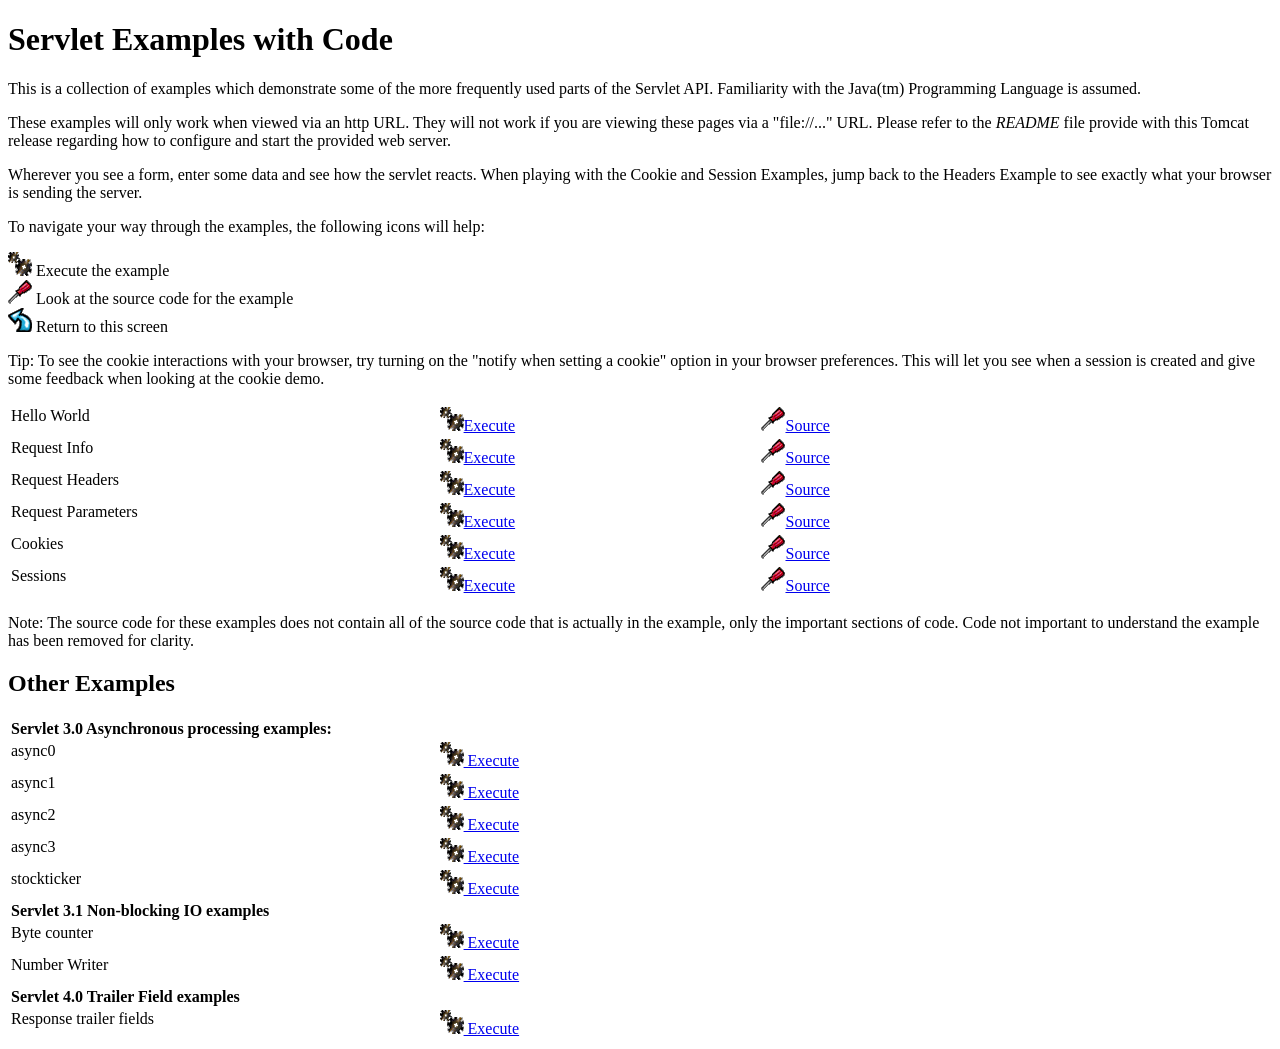
<file: 03_Module3/ApartmentRental/apache-tomcat-11.0.0/webapps/examples/servlets/index.html>
<!--
 Licensed to the Apache Software Foundation (ASF) under one or more
  contributor license agreements.  See the NOTICE file distributed with
  this work for additional information regarding copyright ownership.
  The ASF licenses this file to You under the Apache License, Version 2.0
  (the "License"); you may not use this file except in compliance with
  the License.  You may obtain a copy of the License at

      http://www.apache.org/licenses/LICENSE-2.0

  Unless required by applicable law or agreed to in writing, software
  distributed under the License is distributed on an "AS IS" BASIS,
  WITHOUT WARRANTIES OR CONDITIONS OF ANY KIND, either express or implied.
  See the License for the specific language governing permissions and
  limitations under the License.
-->
<!DOCTYPE html><html lang="en">
<head>
   <meta charset="UTF-8" />
   <meta name="Author" content="Anil K. Vijendran" />
   <title>Servlet Examples</title>
   <style type="text/css">
   img { border: 0; }
   th { text-align: left; }
   tr { vertical-align: top; }
   </style>
</head>
<body>
<h1>Servlet
Examples with Code</h1>
<p>This is a collection of examples which demonstrate some of the more
frequently used parts of the Servlet API. Familiarity with the Java(tm)
Programming Language is assumed.
<p>These examples will only work when viewed via an http URL. They will
not work if you are viewing these pages via a "file://..." URL. Please
refer to the <i>README</i> file provide with this Tomcat release regarding
how to configure and start the provided web server.
<p>Wherever you see a form, enter some data and see how the servlet reacts.
When playing with the Cookie and Session Examples, jump back to the Headers
Example to see exactly what your browser is sending the server.
<p>To navigate your way through the examples, the following icons will
help:</p>
<ul style="list-style-type: none; padding-left: 0;">
<li><img src="images/execute.gif" alt=""> Execute the example</li>
<li><img src="images/code.gif" alt=""> Look at the source code for the example</li>
<li><img src="images/return.gif" alt=""> Return to this screen</li>
</ul>

<p>Tip: To see the cookie interactions with your browser, try turning on
the "notify when setting a cookie" option in your browser preferences.
This will let you see when a session is created and give some feedback
when looking at the cookie demo.</p>
<table style="width: 85%;" >
<tr>
<td>Hello World</td>

<td style="width: 30%;"><a href="servlet/HelloWorldExample"><img SRC="images/execute.gif" alt=""></a><a href="servlet/HelloWorldExample">Execute</a></td>

<td style="width: 30%;"><a href="helloworld.html"><img SRC="images/code.gif" alt=""></a><a href="helloworld.html">Source</a></td>
</tr>

<tr>
<td>Request Info</td>

<td style="width: 30%;"><a href="servlet/RequestInfoExample"><img SRC="images/execute.gif" alt=""></a><a href="servlet/RequestInfoExample">Execute</a></td>

<td style="width: 30%;"><a href="reqinfo.html"><img SRC="images/code.gif" alt=""></a><a href="reqinfo.html">Source</a></td>
</tr>

<tr>
<td>Request Headers</td>

<td style="width: 30%;"><a href="servlet/RequestHeaderExample"><img SRC="images/execute.gif" alt=""></a><a href="servlet/RequestHeaderExample">Execute</a></td>

<td style="width: 30%;"><a href="reqheaders.html"><img SRC="images/code.gif" alt=""></a><a href="reqheaders.html">Source</a></td>
</tr>

<tr>
<td>Request Parameters</td>

<td style="width: 30%;"><a href="servlet/RequestParamExample"><img SRC="images/execute.gif" alt=""></a><a href="servlet/RequestParamExample">Execute</a></td>

<td style="width: 30%;"><a href="reqparams.html"><img SRC="images/code.gif" alt=""></a><a href="reqparams.html">Source</a></td>
</tr>

<tr>
<td>Cookies</td>

<td style="width: 30%;"><a href="servlet/CookieExample"><img SRC="images/execute.gif" alt=""></a><a href="servlet/CookieExample">Execute</a></td>

<td style="width: 30%;"><a href="cookies.html"><img SRC="images/code.gif" alt=""></a><a href="cookies.html">Source</a></td>
</tr>

<tr>
<td>Sessions</td>

<td style="width: 30%;"><a href="servlet/SessionExample"><img SRC="images/execute.gif" alt=""></a><a href="servlet/SessionExample">Execute</a></td>

<td style="width: 30%;"><a href="sessions.html"><img SRC="images/code.gif" alt=""></a><a href="sessions.html">Source</a></td>
</tr>
</table>

<p>Note: The source code for these examples does not contain all of the
source code that is actually in the example, only the important sections
of code. Code not important to understand the example has been removed
for clarity.</p>

<h2>Other Examples</h2>
<table style="width: 85%;" >

<tr>
  <th colspan="3">Servlet 3.0 Asynchronous processing examples:</th>
</tr>
<tr>
  <td>async0</td>
  <td style="width: 30%;">
    <a href="../async/async0"><img SRC="images/execute.gif" alt=""> Execute</a>
  </td>
  <td style="width: 30%;"></td>
</tr>
<tr>
  <td>async1</td>
  <td style="width: 30%;">
    <a href="../async/async1"><img SRC="images/execute.gif" alt=""> Execute</a>
  </td>
  <td style="width: 30%;"></td>
</tr>
<tr>
  <td>async2</td>
  <td style="width: 30%;">
    <a href="../async/async2"><img SRC="images/execute.gif" alt=""> Execute</a>
  </td>
  <td style="width: 30%;"></td>
</tr>
<tr>
  <td>async3</td>
  <td style="width: 30%;">
    <a href="../async/async3"><img SRC="images/execute.gif" alt=""> Execute</a>
  </td>
  <td style="width: 30%;"></td>
</tr>
<tr>
  <td>stockticker</td>
  <td style="width: 30%;">
    <a href="../async/stockticker"><img SRC="images/execute.gif" alt=""> Execute</a>
  </td>
  <td style="width: 30%;"></td>
</tr>

<tr>
  <th colspan="3">Servlet 3.1 Non-blocking IO examples</th>
</tr>
<tr>
  <td>Byte counter</td>
  <td style="width: 30%;">
    <a href="nonblocking/bytecounter.html"><img src="images/execute.gif" alt=""> Execute</a>
  </td>
  <td style="width: 30%;"></td>
</tr>
<tr>
  <td>Number Writer</td>
  <td style="width: 30%;">
    <a href="nonblocking/numberwriter"><img src="images/execute.gif" alt=""> Execute</a>
  </td>
  <td style="width: 30%;"></td>
</tr>

<tr>
  <th colspan="3">Servlet 4.0 Trailer Field examples</th>
</tr>
<tr>
  <td>Response trailer fields</td>
  <td style="width: 30%;">
    <a href="trailers/response"><img src="images/execute.gif" alt=""> Execute</a>
  </td>
  <td style="width: 30%;"></td>
</tr>

</table>

</body>
</html>
</file>
<file: 03_Module3/ApartmentRental/apache-tomcat-11.0.0/webapps/docs/images/docs-stylesheet.css>
@charset "utf-8";
/*
  Licensed to the Apache Software Foundation (ASF) under one or more
  contributor license agreements.  See the NOTICE file distributed with
  this work for additional information regarding copyright ownership.
  The ASF licenses this file to You under the Apache License, Version 2.0
  (the "License"); you may not use this file except in compliance with
  the License.  You may obtain a copy of the License at

      http://www.apache.org/licenses/LICENSE-2.0

  Unless required by applicable law or agreed to in writing, software
  distributed under the License is distributed on an "AS IS" BASIS,
  WITHOUT WARRANTIES OR CONDITIONS OF ANY KIND, either express or implied.
  See the License for the specific language governing permissions and
  limitations under the License.
*/

/* Fonts */
@import url("fonts/fonts.css");

/* General style */

h1, h2, h3, h4, h5, h6, th {
  font-weight: 600;
}

body {
  margin: 0;
}

body, input {
  font-family: 'Open Sans', sans-serif;
  font-size: 10.5pt;
}

code, pre {
  font-family: Consolas, monospace;
}

img {
  border: 0;
}

table {
  border-collapse: collapse;
  text-align: left;
}
table *:not(table) {
  /* Prevent border-collapsing for table child elements like <div> */
  border-collapse: separate;
}

th {
  text-align: left;
}

main {
  /* Remove this once all IEs support <main> element */
  display: block;
}


/* Layout */

#wrapper {
  min-width: 400px;
}

#header {
  border-bottom: 1px solid #bbb;
}

@media not print {
    #header {
        box-shadow: 0 0 7px #aaa;
    }
}

#header > div {
  padding-left: 15px;
  padding-right: 15px;

  /* Work-around for old browsers: */
  background-color: #F8F3E4;
  background: linear-gradient(to bottom, #ffffff -10%, #F8F3E4 100%);
  position: relative;
}

#header .logo {
  float: left;
  padding-top: 10px;
  min-width: 190px;
}

#header .logo  img{
  /* To avoid that the Font Descender being added to the parent div's height */
  vertical-align: middle;
}

#header .asfLogo {
  float: right;
  position: relative;
  top: 8px;
}

#header h1 {
  margin-top: 0.6em;
  margin-bottom: 0;
}

#header .versionInfo {
  font-size: 13pt;
  margin-bottom: 1em;
}

#middle {
  display: table;
  table-layout: fixed;
  margin: 0;
  width: 100%;
}
#middle > div { display: table-row; }
#middle > div > div { display: table-cell; vertical-align: top; }



#mainLeft {
  width: 190px;
}

#mainLeft > div {
  margin-top: -1px; /* to overwrite border of element above */
  padding-left: 16px;
  padding-right: 14px;
  padding-top: 6px;
  padding-bottom: 15px;
  background-color: #F8F3E4;
  border-right: 1px solid #bbb;
  border-bottom: 1px solid #bbb;
  font-size: 10pt;
  border-bottom-right-radius: 20px;
  box-shadow: 0 0 5px #aaa;
}

#mainLeft h2 {
  margin-bottom: 0.2em;
  font-size: 1.2em;
}

#mainLeft ul {
  padding: 0;
  margin: 0;
  list-style-type: none;
}

#mainLeft ul a {
  text-indent: -0.6em;
  padding-left: 1.4em;
  display: block;
  text-decoration: none;
  color: #444;
}
#mainLeft ul a:hover {
  color: #000;
  background-color: #D1c9b9;
}

#mainRight {
  padding-left: 14px;
  padding-right: 20px;

}

#footer {
  margin-top: 30px;
  padding-top: 20px;
  padding-bottom: 20px;
  padding-left: 20px;
  padding-right: 20px;
  border-top: 1px solid #ccc;
  color: #444;
  text-align: center;
  /* font-style: italic; */
  font-size: 9pt;
}


/* Content */

#content div.text {
  padding-left: 1em;
  padding-left: 1em;
}

#content h3, #content h4, #content h5, #content h6 {
  padding-left: 5px;
  padding-right: 5px;
  background-color: #eaeaea;
}

@media not print {
    #content h3, #content h4, #content h5, #content h6 {
        border: 1px solid #ccc;
        border-radius: 4px;
    }
}

#content h4, #content h5, #content h6 {
  background-color: #f6f6f6;
}

code {
  background-color: rgb(224,255,255);
}

div.codeBox pre code, code.attributeName, code.propertyName, code.noHighlight, .noHighlight code {
  background-color: transparent;
}
div.codeBox {
  overflow: auto;
  margin: 1em 0;
}
div.codeBox pre {
  margin: 0;
  padding: 4px;
  border: 1px solid #999;
  border-radius: 5px;
  background-color: #eff8ff;
  display: table; /* To prevent <pre>s from taking the complete available width. */
  /*
  When it is officially supported, use the following CSS instead of display: table
  to prevent big <pre>s from exceeding the browser window:
  max-width: available;
  width: min-content;
  */
}

div.codeBox pre.wrap {
  white-space: pre-wrap;
}


table.defaultTable tr, table.detail-table tr {
    border: 1px solid #CCC;
}

table.defaultTable tr:nth-child(even), table.detail-table tr:nth-child(even) {
    background-color: #FAFBFF;
}

table.defaultTable tr:nth-child(odd), table.detail-table tr:nth-child(odd) {
    background-color: #EEEFFF;
}

table.defaultTable th, table.detail-table th {
  background-color: #88b;
  color: #fff;
}

table.defaultTable th, table.defaultTable td, table.detail-table th, table.detail-table td {
  padding: 5px 8px;
}


p.notice {
  border: 1px solid rgb(255, 0, 0);
  background-color: rgb(238, 238, 238);
  color: rgb(0, 51, 102);
  padding: 0.5em;
  margin: 1em 2em 1em 1em;
}


/* Changelog-Styles */

ul.changelog {
  padding-left: 1em;
  list-style-type: none;
}

ul.changelog  li{
  padding-top: 5px;
  padding-bottom: 5px;
}

ul.changelog img {
  vertical-align: middle
}


/* Printer-only Styles */
@media print {
    .noPrint { display: none; }
    #middle > div > div#mainLeft { display: none; }
    a { color: inherit; text-decoration: none; }
}

/* Fix for Comments section which contains a <h4> */
#comments_thread h1, #comments_thread h2, #comments_thread h3, #comments_thread h4, #comments_thread h5, #comments_thread h6 {
    border: none;
    background-color: transparent;
}
</file>
